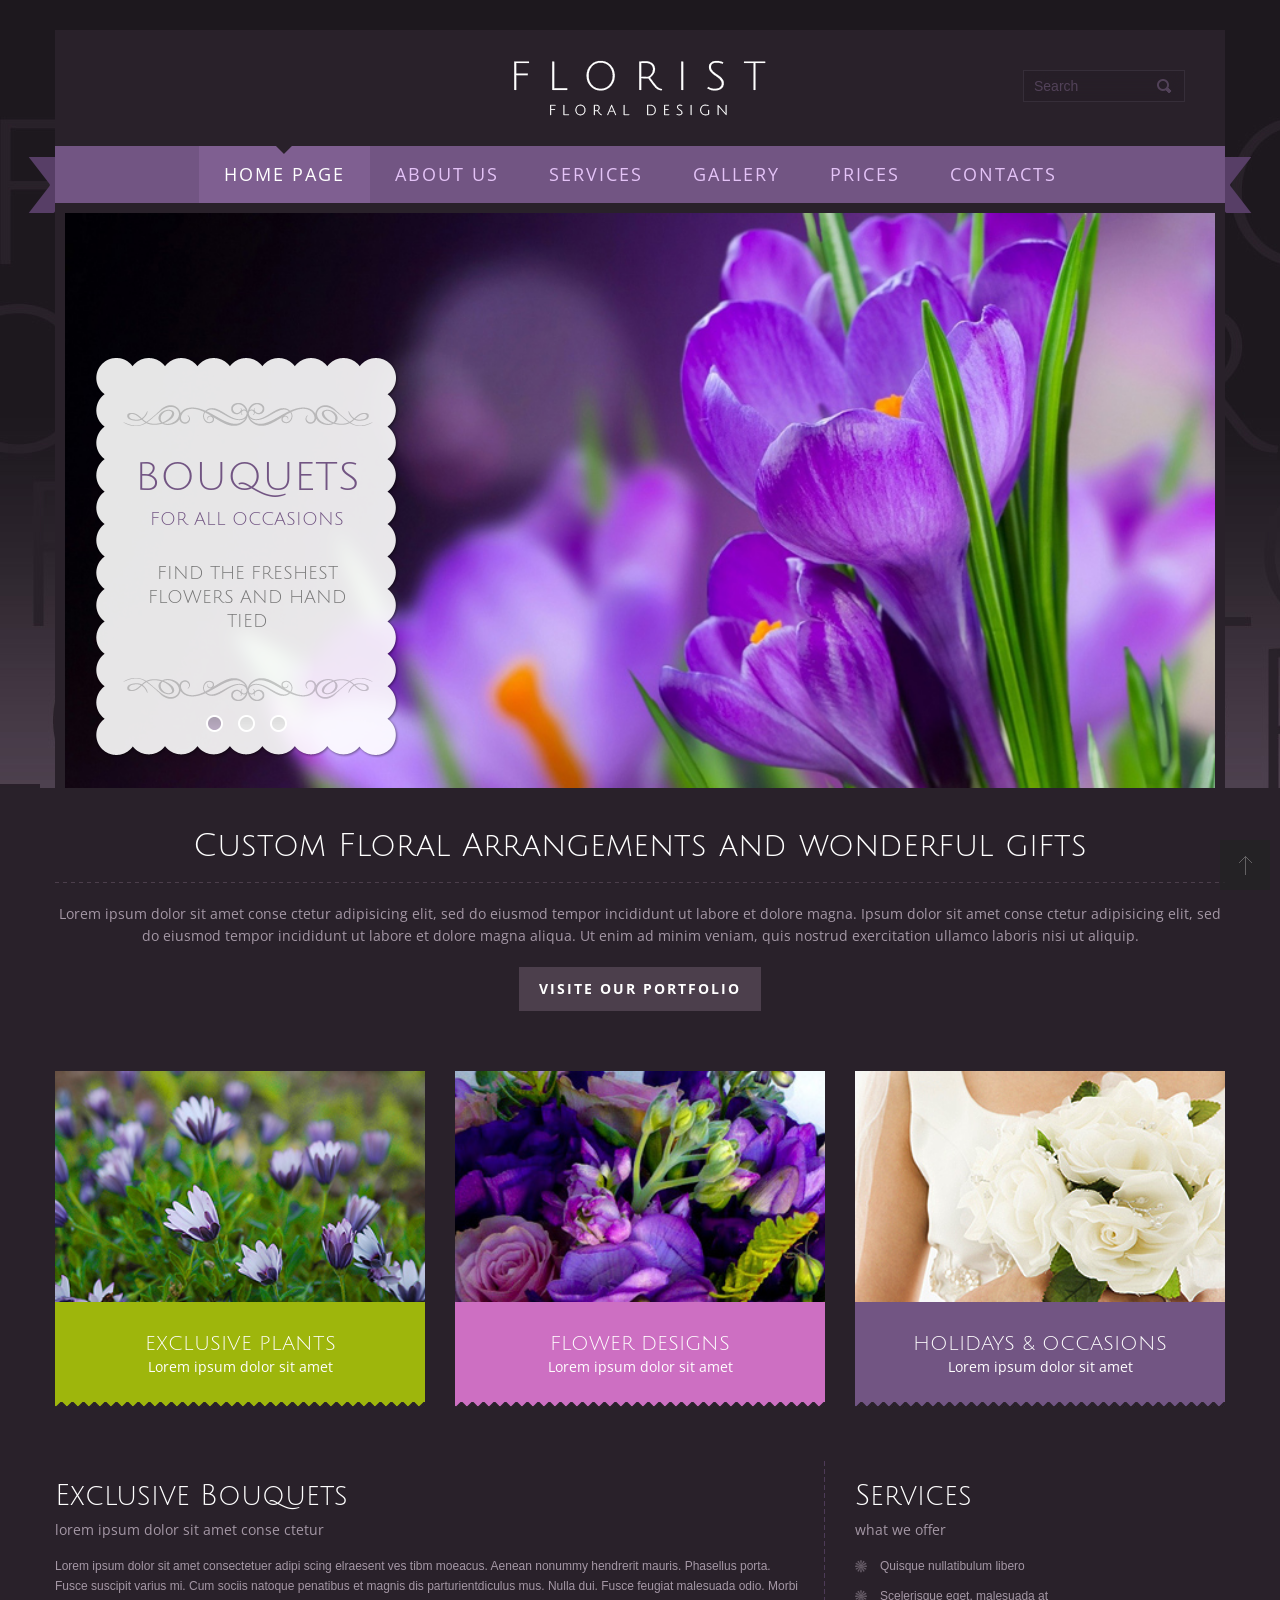
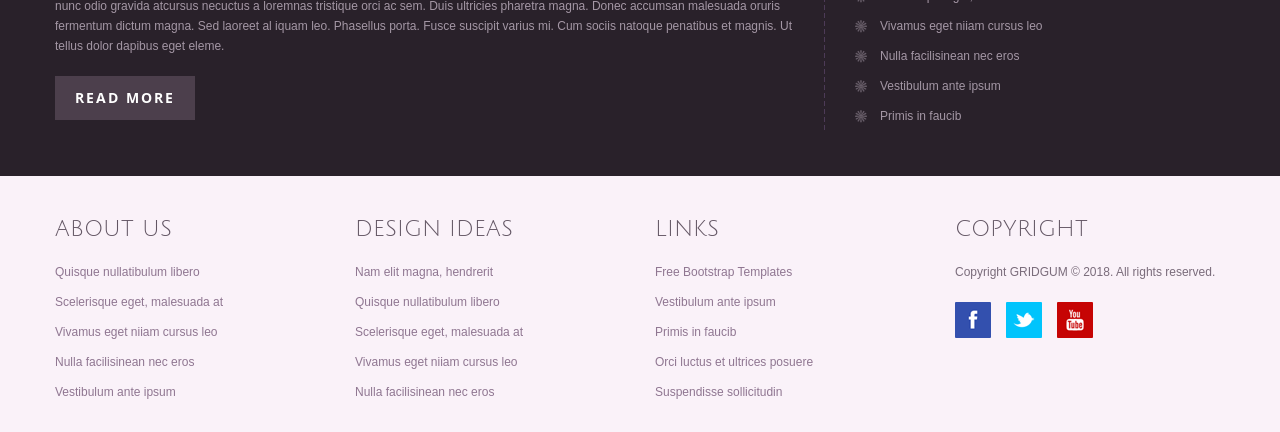
<file: StoreFront.UI.MVC/_Archive/index.html>
<!DOCTYPE html>
<html lang="en">
<head>
<title>Florist - Free bootstrap theme</title>
<meta charset="utf-8">
<meta name="viewport" content="width=device-width, initial-scale=1.0">
<meta name="description" content="Your description">
<meta name="keywords" content="Your keywords">
<meta name="author" content="Your name">
<link rel="icon" href="images/favicon.ico" type="image/x-icon">
<link rel="shortcut icon" href="images/favicon.ico" type="image/x-icon" />

<link rel="stylesheet" href="css/bootstrap.css" type="text/css" media="screen">
<link rel="stylesheet" href="css/bootstrap-responsive.css" type="text/css" media="screen">    
<link rel="stylesheet" href="css/camera.css" type="text/css" media="screen">
<link rel="stylesheet" href="css/style.css" type="text/css" media="screen">

<script type="text/javascript" src="js/jquery.js"></script>  
<script type="text/javascript" src="js/jquery.easing.1.3.js"></script>
<script type="text/javascript" src="js/superfish.js"></script>

<script type="text/javascript" src="js/jquery.ui.totop.js"></script>

<script type="text/javascript" src="js/camera.js"></script>
<script type="text/javascript" src="js/jquery.mobile.customized.min.js"></script>
<script>
$(document).ready(function() {
	// camera
	$('#camera_wrap').camera({
		//thumbnails: true
		autoAdvance			: true,		
		mobileAutoAdvance	: true,
		//fx					: 'simpleFade',
		height: '50%',
		hover: false,
		loader: 'none',
		navigation: false,
		navigationHover: false,
		mobileNavHover: false,
		playPause: false,
		pauseOnClick: false,
		pagination			: true,
		time: 7000,
		transPeriod: 1000,
		minHeight: '350px'
	});

}); //
$(window).load(function() {
	//

}); //
</script>		
<!--[if lt IE 8]>
		<div style='text-align:center'><a href="http://www.microsoft.com/windows/internet-explorer/default.aspx?ocid=ie6_countdown_bannercode"><img src="http://www.theie6countdown.com/images/upgrade.jpg"border="0"alt=""/></a></div>  
	<![endif]-->    

<!--[if lt IE 9]>
  <script src="http://html5shim.googlecode.com/svn/trunk/html5.js"></script>      
  <link rel="stylesheet" href="css/ie.css" type="text/css" media="screen">
<![endif]-->
</head>

<body class="main">
<div id="main">

<div class="top1">
<div class="container">
<div class="row">
<div class="span12">
<div class="top1_inner">

<header><div class="logo_wrapper"><a href="index.html" class="logo"><img src="images/logo.png" alt=""></a></div></header>

<div class="search-form-wrapper clearfix">
<form id="search-form" action="search.php" method="GET" accept-charset="utf-8" class="navbar-form" >
	<input type="text" name="s" value='Search' onBlur="if(this.value=='') this.value='Search'" onFocus="if(this.value =='Search' ) this.value=''">
	<a href="#" onClick="document.getElementById('search-form').submit()"></a>
</form>	
</div>

<div class="menu_wrapper">
<div class="arr_left"></div>	
<div class="arr_right"></div>
<div class="navbar navbar_">
	<div class="navbar-inner navbar-inner_">
		<a class="btn btn-navbar btn-navbar_" data-toggle="collapse" data-target=".nav-collapse_">
			<span class="icon-bar"></span>
			<span class="icon-bar"></span>
			<span class="icon-bar"></span>
		</a>
		<div class="nav-collapse nav-collapse_ collapse">
			<ul class="nav sf-menu clearfix">
<li class="active"><a href="index.html">home page</a></li>
<li class="sub-menu sub-menu-1"><a href="index-1.html">about us</a>
	<ul>
		<li><a href="index-1.html">who we are</a></li>		
		<li><a href="index-1.html">our mission</a></li>						
		<li><a href="index-1.html">history</a></li>						
		<li><a href="404.html">404 page not found</a></li>
	</ul>						
</li>
<li><a href="index-2.html">services</a></li>
<li><a href="index-3.html">gallery</a></li>
<li><a href="index-4.html">prices</a></li>
<li><a href="index-5.html">contacts</a></li>											
    </ul>
		</div>
	</div>
</div>	
</div>

<div id="slider_wrapper">
<div id="slider" class="clearfix">
<div id="camera_wrap">

	<div data-src="images/slide03.jpg">
		<div class="camera_caption fadeIn">
			<div class="txt1">Bouquets</div>			
			<div class="txt2">for all occasions</div>
			<div class="txt3">Find the freshest flowers and hand tied</div>
		</div>     
	</div>
	<div data-src="images/slide04.jpg">
		<div class="camera_caption fadeIn">
			<div class="txt1">Bouquets</div>			
			<div class="txt2">for all occasions</div>
			<div class="txt3">Find the freshest flowers and hand tied</div>
		</div>     
	</div>
	<div data-src="images/slide05.jpg">
		<div class="camera_caption fadeIn">
			<div class="txt1">Bouquets</div>			
			<div class="txt2">for all occasions</div>
			<div class="txt3">Find the freshest flowers and hand tied</div>
		</div>     
	</div>
</div>	
</div>	
</div>





</div>	
</div>	
</div>	
</div>	
</div>

<div id="content">
<div class="container">
<div class="row">
<div class="span12">
<div id="content_inner">

<div class="slogan1">
	<div class="txt1">Custom Floral Arrangements and wonderful gifts</div>
	<div class="txt2">Lorem ipsum dolor sit amet conse ctetur adipisicing elit, sed do eiusmod tempor incididunt ut labore et dolore magna. Ipsum dolor sit amet conse ctetur adipisicing elit, sed do eiusmod tempor incididunt ut labore et dolore magna aliqua. Ut enim ad minim veniam, quis nostrud exercitation ullamco laboris nisi ut aliquip.</div>
	<a href="#" class="button1">Visite our portfolio</a>
</div>

<div class="banners">
<div class="row">
<div class="span4 banner banner1">
<div class="banner_inner">
<a href="#">
	<img src="images/banner1.jpg" alt="" class="img">
	<div class="caption">
		<div class="txt1">Exclusive plants</div>
		<div class="txt2">Lorem ipsum dolor sit amet</div>
	</div>
</a>	
</div>	
</div>
<div class="span4 banner banner2">
<div class="banner_inner">
<a href="#">
	<img src="images/banner2.jpg" alt="" class="img">
	<div class="caption">
		<div class="txt1">Flower Designs</div>
		<div class="txt2">Lorem ipsum dolor sit amet</div>
	</div>
</a>	
</div>	
</div>
<div class="span4 banner banner3">
<div class="banner_inner">
<a href="#">
	<img src="images/banner3.jpg" alt="" class="img">
	<div class="caption">
		<div class="txt1">Holidays & Occasions</div>
		<div class="txt2">Lorem ipsum dolor sit amet</div>
	</div>
</a>	
</div>	
</div>	
</div>	
</div>

<div class="row">
<div class="span8">
<div class="pad_right20 vl1">
	
<h2>Exclusive Bouquets<br><span>lorem ipsum dolor sit amet conse ctetur</span></h2>

<p>
	Lorem ipsum dolor sit amet consectetuer adipi scing elraesent ves tibm moeacus.
Aenean nonummy hendrerit mauris. Phasellus porta. Fusce suscipit varius mi. Cum sociis natoque penatibus et magnis dis parturientdiculus mus. Nulla dui. Fusce feugiat malesuada odio. Morbi nunc odio gravida atcursus necuctus a loremnas tristique orci ac sem. Duis ultricies pharetra magna. Donec accumsan malesuada oruris fermentum dictum magna. Sed laoreet al iquam leo.  Phasellus porta. Fusce suscipit varius mi. Cum sociis natoque penatibus et magnis. Ut tellus dolor dapibus eget eleme.
</p>

<a href="#" class="button1">read more</a>




</div>
</div>
<div class="span4">
	
<h2>Services<br><span>what we offer</span></h2>	

<ul class="ul1">
  <li><a href="#">Quisque nullatibulum libero</a></li>
  <li><a href="#">Scelerisque eget, malesuada at</a></li>
  <li><a href="#">Vivamus eget niiam cursus leo</a></li>
  <li><a href="#">Nulla facilisinean nec eros</a></li>
  <li><a href="#">Vestibulum ante ipsum</a></li>
  <li><a href="#">Primis in faucib</a></li>
</ul>








</div>	
</div>






	
</div>	
</div>	
</div>	
</div>	
</div>

<div class="bot1">
<div class="container">
<div class="row">
<div class="span12">
<div class="bot1_inner">
<div class="row">
<div class="span3">
	<div class="bot1_title">About Us</div>
	<ul class="ul0">
	  <li><a href="#">Quisque nullatibulum libero</a></li>
	  <li><a href="#">Scelerisque eget, malesuada at</a></li>
	  <li><a href="#">Vivamus eget niiam cursus leo</a></li>
	  <li><a href="#">Nulla facilisinean nec eros</a></li>
	  <li><a href="#">Vestibulum ante ipsum</a></li>
	</ul>
</div>
<div class="span3">
	<div class="bot1_title">Design Ideas</div>
	<ul class="ul0">
	  <li><a href="#">Nam elit magna, hendrerit</a></li>
	  <li><a href="#">Quisque nullatibulum libero</a></li>
	  <li><a href="#">Scelerisque eget, malesuada at</a></li>
	  <li><a href="#">Vivamus eget niiam cursus leo</a></li>
	  <li><a href="#">Nulla facilisinean nec eros</a></li>
	</ul>
</div>
<div class="span3">
	<div class="bot1_title">Links</div>
	<ul class="ul0">
	  <li><a href="#">Free Bootstrap Templates</a></li>
	  <li><a href="#">Vestibulum ante ipsum</a></li>
	  <li><a href="#">Primis in faucib</a></li>
	  <li><a href="#">Orci luctus et ultrices posuere</a></li>
	  <li><a href="#">Suspendisse sollicitudin</a></li>
	</ul>
</div>
<div class="span3">
	<div class="bot1_title">Copyright</div>
	<footer><div class="copyright">Copyright GRIDGUM © 2018. All rights reserved.</div></footer>
	<div class="social_wrapper">
		<ul class="social clearfix">
		    <li><a href="#"><img src="images/social_ic1.png"></a></li>
		    <li><a href="#"><img src="images/social_ic2.png"></a></li>
		    <li><a href="#"><img src="images/social_ic3.png"></a></li>		    
		</ul>
	</div>
</div>	
</div>
</div>	
</div>	
</div>	
</div>	
</div>
	
</div>
<script type="text/javascript" src="js/bootstrap.js"></script>
</body>
</html>
</file>
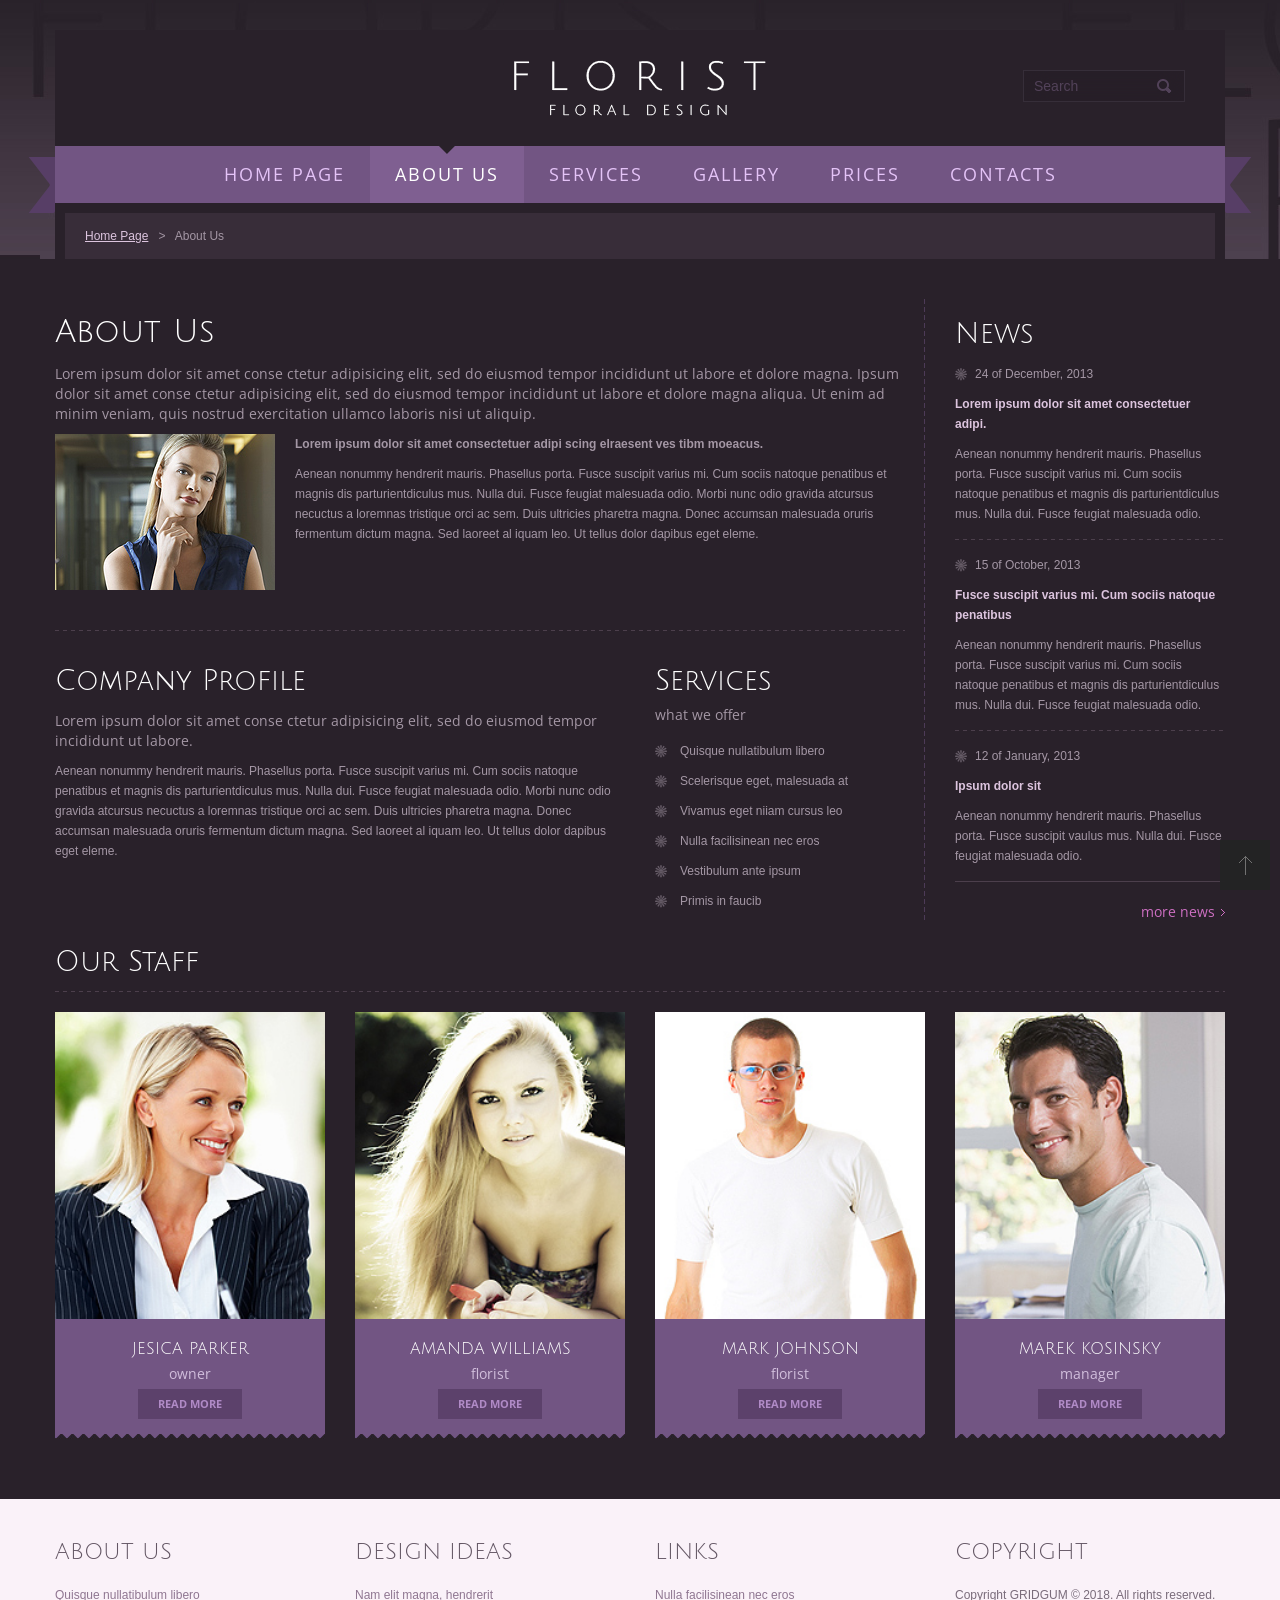
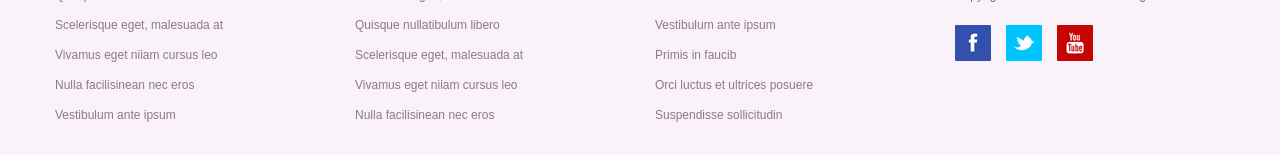
<file: StoreFront.UI.MVC/_Archive/index-1.html>
﻿<!DOCTYPE html>
<html lang="en">
<head>
<title>about</title>
<meta charset="utf-8">
<meta name="viewport" content="width=device-width, initial-scale=1.0">
<meta name="description" content="Your description">
<meta name="keywords" content="Your keywords">
<meta name="author" content="Your name">
<link rel="icon" href="images/favicon.ico" type="image/x-icon">
<link rel="shortcut icon" href="images/favicon.ico" type="image/x-icon" />

<link rel="stylesheet" href="css/bootstrap.css" type="text/css" media="screen">
<link rel="stylesheet" href="css/bootstrap-responsive.css" type="text/css" media="screen">    
<link rel="stylesheet" href="css/style.css" type="text/css" media="screen">

<script type="text/javascript" src="js/jquery.js"></script>  
<script type="text/javascript" src="js/jquery.easing.1.3.js"></script>
<script type="text/javascript" src="js/superfish.js"></script>

<script type="text/javascript" src="js/jquery.ui.totop.js"></script>
<script>
$(document).ready(function() {
	// 

}); //
$(window).load(function() {
	//

}); //
</script>		
<!--[if lt IE 8]>
		<div style='text-align:center'><a href="https://www.microsoft.com/windows/internet-explorer/default.aspx?ocid=ie6_countdown_bannercode"><img src="http://www.theie6countdown.com/images/upgrade.jpg"border="0"alt=""/></a></div>
	<![endif]-->    

<!--[if lt IE 9]>
  <script src="https://html5shim.googlecode.com/svn/trunk/html5.js"></script>
  <link rel="stylesheet" href="css/ie.css" type="text/css" media="screen">
<![endif]-->
</head>

<body class="subpage">
<div id="main">

<div class="top1">
<div class="container">
<div class="row">
<div class="span12">
<div class="top1_inner">

<header><div class="logo_wrapper"><a href="index.html" class="logo"><img src="images/logo.png" alt=""></a></div></header>

<div class="search-form-wrapper clearfix">
<form id="search-form" action="search.php" method="GET" accept-charset="utf-8" class="navbar-form" >
	<input type="text" name="s" value='Search' onBlur="if(this.value=='') this.value='Search'" onFocus="if(this.value =='Search' ) this.value=''">
	<a href="#" onClick="document.getElementById('search-form').submit()"></a>
</form>	
</div>

<div class="menu_wrapper">
<div class="arr_left"></div>	
<div class="arr_right"></div>
<div class="navbar navbar_">
	<div class="navbar-inner navbar-inner_">
		<a class="btn btn-navbar btn-navbar_" data-toggle="collapse" data-target=".nav-collapse_">
			<span class="icon-bar"></span>
			<span class="icon-bar"></span>
			<span class="icon-bar"></span>
		</a>
		<div class="nav-collapse nav-collapse_ collapse">
			<ul class="nav sf-menu clearfix">
<li><a href="index.html">home page</a></li>
<li class="active sub-menu sub-menu-1"><a href="index-1.html">about us</a>
	<ul>
		<li><a href="index-1.html">who we are</a></li>		
		<li><a href="index-1.html">our mission</a></li>						
		<li><a href="index-1.html">history</a></li>						
		<li><a href="404.html">404 page not found</a></li>
	</ul>						
</li>
<li><a href="index-2.html">services</a></li>
<li><a href="index-3.html">gallery</a></li>
<li><a href="index-4.html">prices</a></li>
<li><a href="index-5.html">contacts</a></li>											
    </ul>
		</div>
	</div>
</div>	
</div>

<div class="breadcrumbs1">
<div class="breadcrumbs1_inner"><a href="index.html">Home Page</a>&nbsp;&nbsp;&nbsp;>&nbsp;&nbsp;&nbsp;About Us</div>	
</div>

</div>	
</div>	
</div>	
</div>	
</div>

<div id="content">
<div class="container">
<div class="row">
<div class="span12">
<div id="content_inner">

<div class="row">
<div class="span9">
<div class="vl1">
	
<div class="pad_right20">
	
<h1>About Us</h1>

<h3>Lorem ipsum dolor sit amet conse ctetur adipisicing elit, sed do eiusmod tempor incididunt ut labore et dolore magna. Ipsum dolor sit amet conse ctetur adipisicing elit, sed do eiusmod tempor incididunt ut labore et dolore magna aliqua. Ut enim ad minim veniam, quis nostrud exercitation ullamco laboris nisi ut aliquip.</h3>

<div class="thumb1">
	<div class="thumbnail clearfix">
		<figure><img src="images/about01.jpg" alt=""></figure>
		<div class="caption">
			<p>
				<strong>
					Lorem ipsum dolor sit amet consectetuer adipi scing elraesent ves tibm moeacus.
				</strong>
			</p>
			<p>
				Aenean nonummy hendrerit mauris. Phasellus porta. Fusce suscipit varius mi. Cum sociis natoque penatibus et magnis dis parturientdiculus mus. Nulla dui. Fusce feugiat malesuada odio. Morbi nunc odio gravida atcursus necuctus a loremnas tristique orci ac sem. Duis ultricies pharetra magna. Donec accumsan malesuada oruris fermentum dictum magna. Sed laoreet al iquam leo. Ut tellus dolor dapibus eget eleme.
			</p>
		</div>
	</div>
</div>

<div class="line1"></div>

</div>

<div class="row">
<div class="span6">
	
<h2>Company Profile</h2>

<h3>Lorem ipsum dolor sit amet conse ctetur adipisicing elit, sed do eiusmod tempor incididunt ut labore.</h3>

<p>
	Aenean nonummy hendrerit mauris. Phasellus porta. Fusce suscipit varius mi. Cum sociis natoque penatibus et magnis dis parturientdiculus mus. Nulla dui. Fusce feugiat malesuada odio. Morbi nunc odio gravida atcursus necuctus a loremnas tristique orci ac sem. Duis ultricies pharetra magna. Donec accumsan malesuada oruris fermentum dictum magna. Sed laoreet al iquam leo. Ut tellus dolor dapibus eget eleme.
</p>


</div>	
<div class="span3">
<div class="pad_right20">
	
<h2>Services<br><span>what we offer</span></h2>	

<ul class="ul1">
  <li><a href="#">Quisque nullatibulum libero</a></li>
  <li><a href="#">Scelerisque eget, malesuada at</a></li>
  <li><a href="#">Vivamus eget niiam cursus leo</a></li>
  <li><a href="#">Nulla facilisinean nec eros</a></li>
  <li><a href="#">Vestibulum ante ipsum</a></li>
  <li><a href="#">Primis in faucib</a></li>
</ul>

</div>	
</div>
</div>




</div>
</div>
<div class="span3">
	
<h2>News</h2>

<div class="date1">24 of December, 2013</div>

<p>
	<a href="#" class="link1"><strong>Lorem ipsum dolor sit amet consectetuer adipi.</strong></a>
</p>
<p>
	Aenean nonummy hendrerit mauris. Phasellus porta. Fusce suscipit varius mi. Cum sociis natoque penatibus et magnis dis parturientdiculus mus. Nulla dui. Fusce feugiat malesuada odio. 
</p>

<div class="line1"></div>

<div class="date1">15 of October, 2013</div>

<p>
	<a href="#" class="link1"><strong>Fusce suscipit varius mi. Cum sociis natoque penatibus</strong></a>
</p>
<p>
	Aenean nonummy hendrerit mauris. Phasellus porta. Fusce suscipit varius mi. Cum sociis natoque penatibus et magnis dis parturientdiculus mus. Nulla dui. Fusce feugiat malesuada odio. 
</p>

<div class="line1"></div>

<div class="date1">12 of January, 2013</div>

<p>
	<a href="#" class="link1"><strong>Ipsum dolor sit</strong></a>
</p>
<p>
	Aenean nonummy hendrerit mauris. Phasellus porta. Fusce suscipit vaulus mus. Nulla dui. Fusce feugiat malesuada odio. 
</p>

<div class="line2"></div>

<div class="text-right"><a href="#" class="button2">more news</a></div>









</div>	
</div>

<div class="row">
<div class="span12">
	
<h2 class="cust1">Our Staff</h2>

<div class="row">
<div class="span3">
<div class="thumb2">
	<div class="thumbnail clearfix">
		<figure><img src="images/staff01.jpg" alt=""></figure>
		<div class="caption">
			<div class="txt1">Jesica Parker</div>
			<div class="txt2">owner</div>
			<a href="#" class="button3">read more</a>
		</div>
	</div>
</div>	
</div>
<div class="span3">
<div class="thumb2">
	<div class="thumbnail clearfix">
		<figure><img src="images/staff02.jpg" alt=""></figure>
		<div class="caption">
			<div class="txt1">Amanda williams</div>
			<div class="txt2">florist</div>
			<a href="#" class="button3">read more</a>
		</div>
	</div>
</div>	
</div>
<div class="span3">
<div class="thumb2">
	<div class="thumbnail clearfix">
		<figure><img src="images/staff03.jpg" alt=""></figure>
		<div class="caption">
			<div class="txt1">Mark Johnson</div>
			<div class="txt2">florist</div>
			<a href="#" class="button3">read more</a>
		</div>
	</div>
</div>	
</div>
<div class="span3">
<div class="thumb2">
	<div class="thumbnail clearfix">
		<figure><img src="images/staff04.jpg" alt=""></figure>
		<div class="caption">
			<div class="txt1">Marek Kosinsky</div>
			<div class="txt2">manager</div>
			<a href="#" class="button3">read more</a>
		</div>
	</div>
</div>	
</div>	
</div>




</div>	
</div>




	
</div>	
</div>	
</div>	
</div>	
</div>










<div class="bot1">
<div class="container">
<div class="row">
<div class="span12">
<div class="bot1_inner">
<div class="row">
<div class="span3">
	<div class="bot1_title">About Us</div>
	<ul class="ul0">
	  <li><a href="#">Quisque nullatibulum libero</a></li>
	  <li><a href="#">Scelerisque eget, malesuada at</a></li>
	  <li><a href="#">Vivamus eget niiam cursus leo</a></li>
	  <li><a href="#">Nulla facilisinean nec eros</a></li>
	  <li><a href="#">Vestibulum ante ipsum</a></li>
	</ul>
</div>
<div class="span3">
	<div class="bot1_title">Design Ideas</div>
	<ul class="ul0">
	  <li><a href="#">Nam elit magna, hendrerit</a></li>
	  <li><a href="#">Quisque nullatibulum libero</a></li>
	  <li><a href="#">Scelerisque eget, malesuada at</a></li>
	  <li><a href="#">Vivamus eget niiam cursus leo</a></li>
	  <li><a href="#">Nulla facilisinean nec eros</a></li>
	</ul>
</div>
<div class="span3">
	<div class="bot1_title">Links</div>
	<ul class="ul0">
	  <li><a href="#">Nulla facilisinean nec eros</a></li>
	  <li><a href="#">Vestibulum ante ipsum</a></li>
	  <li><a href="#">Primis in faucib</a></li>
	  <li><a href="#">Orci luctus et ultrices posuere</a></li>
	  <li><a href="#">Suspendisse sollicitudin</a></li>
	</ul>
</div>
<div class="span3">
	<div class="bot1_title">Copyright</div>
	<footer><div class="copyright">Copyright GRIDGUM © 2018. All rights reserved.</div></footer>
	<div class="social_wrapper">
		<ul class="social clearfix">
		    <li><a href="#"><img src="images/social_ic1.png"></a></li>
		    <li><a href="#"><img src="images/social_ic2.png"></a></li>
		    <li><a href="#"><img src="images/social_ic3.png"></a></li>		    
		</ul>
	</div>
</div>	
</div>
</div>	
</div>	
</div>	
</div>	
</div>
	
</div>
<script type="text/javascript" src="js/bootstrap.js"></script>
</body>
</html>
</file>
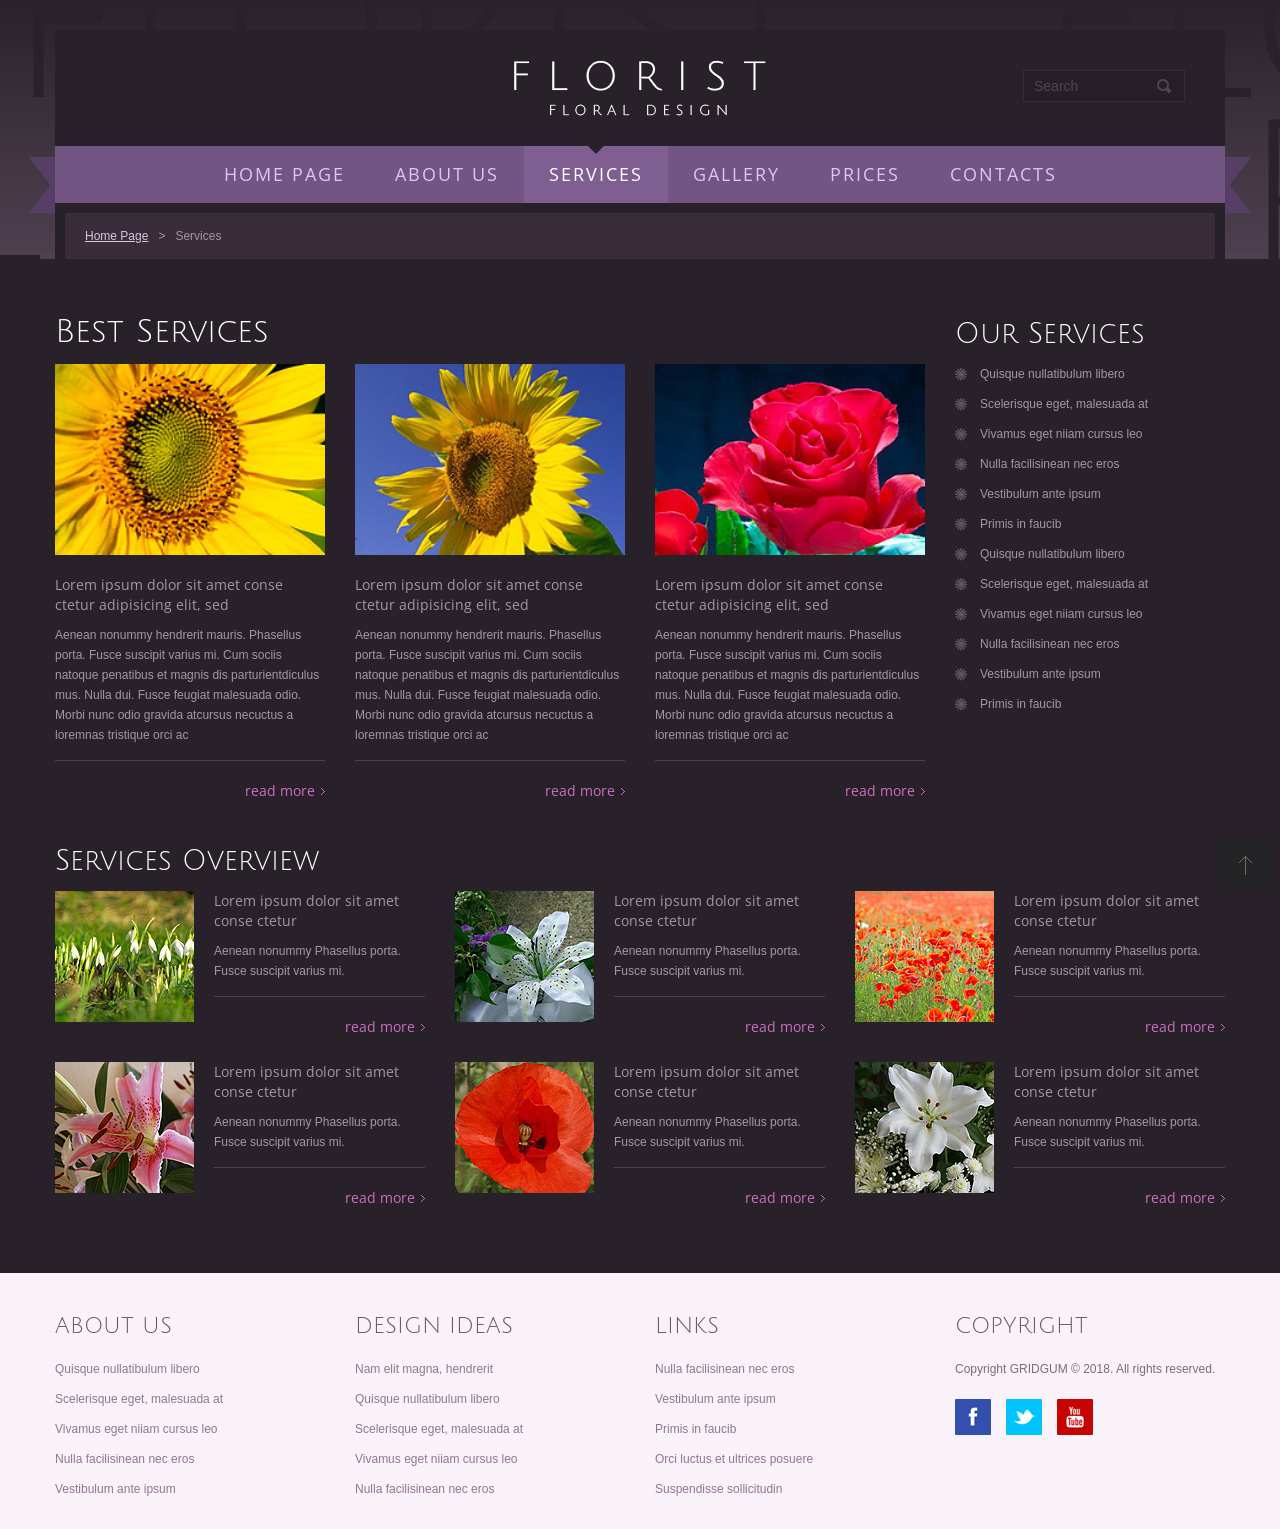
<file: StoreFront.UI.MVC/_Archive/index-2.html>
<!DOCTYPE html>
<html lang="en">
<head>
<title>services</title>
<meta charset="utf-8">
<meta name="viewport" content="width=device-width, initial-scale=1.0">
<meta name="description" content="Your description">
<meta name="keywords" content="Your keywords">
<meta name="author" content="Your name">
<link rel="icon" href="images/favicon.ico" type="image/x-icon">
<link rel="shortcut icon" href="images/favicon.ico" type="image/x-icon" />

<link rel="stylesheet" href="css/bootstrap.css" type="text/css" media="screen">
<link rel="stylesheet" href="css/bootstrap-responsive.css" type="text/css" media="screen">    
<link rel="stylesheet" href="css/style.css" type="text/css" media="screen">

<script type="text/javascript" src="js/jquery.js"></script>  
<script type="text/javascript" src="js/jquery.easing.1.3.js"></script>
<script type="text/javascript" src="js/superfish.js"></script>

<script type="text/javascript" src="js/jquery.ui.totop.js"></script>
<script>
$(document).ready(function() {
	// 

}); //
$(window).load(function() {
	//

}); //
</script>		
<!--[if lt IE 8]>
		<div style='text-align:center'><a href="https://www.microsoft.com/windows/internet-explorer/default.aspx?ocid=ie6_countdown_bannercode"><img src="http://www.theie6countdown.com/images/upgrade.jpg"border="0"alt=""/></a></div>
	<![endif]-->    

<!--[if lt IE 9]>
  <script src="https://html5shim.googlecode.com/svn/trunk/html5.js"></script>
  <link rel="stylesheet" href="css/ie.css" type="text/css" media="screen">
<![endif]-->
</head>

<body class="subpage">
<div id="main">

<div class="top1">
<div class="container">
<div class="row">
<div class="span12">
<div class="top1_inner">

<header><div class="logo_wrapper"><a href="index.html" class="logo"><img src="images/logo.png" alt=""></a></div></header>

<div class="search-form-wrapper clearfix">
<form id="search-form" action="search.php" method="GET" accept-charset="utf-8" class="navbar-form" >
	<input type="text" name="s" value='Search' onBlur="if(this.value=='') this.value='Search'" onFocus="if(this.value =='Search' ) this.value=''">
	<a href="#" onClick="document.getElementById('search-form').submit()"></a>
</form>	
</div>

<div class="menu_wrapper">
<div class="arr_left"></div>	
<div class="arr_right"></div>
<div class="navbar navbar_">
	<div class="navbar-inner navbar-inner_">
		<a class="btn btn-navbar btn-navbar_" data-toggle="collapse" data-target=".nav-collapse_">
			<span class="icon-bar"></span>
			<span class="icon-bar"></span>
			<span class="icon-bar"></span>
		</a>
		<div class="nav-collapse nav-collapse_ collapse">
			<ul class="nav sf-menu clearfix">
<li><a href="index.html">home page</a></li>
<li class="sub-menu sub-menu-1"><a href="index-1.html">about us</a>
	<ul>
		<li><a href="index-1.html">who we are</a></li>		
		<li><a href="index-1.html">our mission</a></li>						
		<li><a href="index-1.html">history</a></li>						
		<li><a href="404.html">404 page not found</a></li>
	</ul>						
</li>
<li class="active"><a href="index-2.html">services</a></li>
<li><a href="index-3.html">gallery</a></li>
<li><a href="index-4.html">prices</a></li>
<li><a href="index-5.html">contacts</a></li>											
    </ul>
		</div>
	</div>
</div>	
</div>

<div class="breadcrumbs1">
<div class="breadcrumbs1_inner"><a href="index.html">Home Page</a>&nbsp;&nbsp;&nbsp;>&nbsp;&nbsp;&nbsp;Services</div>	
</div>

</div>	
</div>	
</div>	
</div>	
</div>

<div id="content">
<div class="container">
<div class="row">
<div class="span12">
<div id="content_inner">

<div class="row">
<div class="span9">

<h1>Best Services</h1>

<div class="row">
<div class="span3">
<div class="thumb3">
	<div class="thumbnail clearfix">
		<figure><img src="images/services01.jpg" alt=""></figure>
		<div class="caption">
			<h3>Lorem ipsum dolor sit amet conse ctetur adipisicing elit, sed</h3>
			<p>
				Aenean nonummy hendrerit mauris. Phasellus porta. Fusce suscipit varius mi. Cum sociis natoque penatibus et magnis dis parturientdiculus mus. Nulla dui. Fusce feugiat malesuada odio. Morbi nunc odio gravida atcursus necuctus a loremnas tristique orci ac 
			</p>
			<div class="line2"></div>
			<div class="text-right"><a href="#" class="button2">read more</a></div>
		</div>
	</div>
</div>	
</div>
<div class="span3">
<div class="thumb3">
	<div class="thumbnail clearfix">
		<figure><img src="images/services02.jpg" alt=""></figure>
		<div class="caption">
			<h3>Lorem ipsum dolor sit amet conse ctetur adipisicing elit, sed</h3>
			<p>
				Aenean nonummy hendrerit mauris. Phasellus porta. Fusce suscipit varius mi. Cum sociis natoque penatibus et magnis dis parturientdiculus mus. Nulla dui. Fusce feugiat malesuada odio. Morbi nunc odio gravida atcursus necuctus a loremnas tristique orci ac 
			</p>
			<div class="line2"></div>
			<div class="text-right"><a href="#" class="button2">read more</a></div>
		</div>
	</div>
</div>	
</div>
<div class="span3">
<div class="thumb3">
	<div class="thumbnail clearfix">
		<figure><img src="images/services03.jpg" alt=""></figure>
		<div class="caption">
			<h3>Lorem ipsum dolor sit amet conse ctetur adipisicing elit, sed</h3>
			<p>
				Aenean nonummy hendrerit mauris. Phasellus porta. Fusce suscipit varius mi. Cum sociis natoque penatibus et magnis dis parturientdiculus mus. Nulla dui. Fusce feugiat malesuada odio. Morbi nunc odio gravida atcursus necuctus a loremnas tristique orci ac 
			</p>
			<div class="line2"></div>
			<div class="text-right"><a href="#" class="button2">read more</a></div>
		</div>
	</div>
</div>	
</div>	
</div>


</div>	
<div class="span3">

<h2>Our Services</h2>

<ul class="ul1">
  <li><a href="#">Quisque nullatibulum libero</a></li>
  <li><a href="#">Scelerisque eget, malesuada at</a></li>
  <li><a href="#">Vivamus eget niiam cursus leo</a></li>
  <li><a href="#">Nulla facilisinean nec eros</a></li>
  <li><a href="#">Vestibulum ante ipsum</a></li>
  <li><a href="#">Primis in faucib</a></li>
  <li><a href="#">Quisque nullatibulum libero</a></li>
  <li><a href="#">Scelerisque eget, malesuada at</a></li>
  <li><a href="#">Vivamus eget niiam cursus leo</a></li>
  <li><a href="#">Nulla facilisinean nec eros</a></li>
  <li><a href="#">Vestibulum ante ipsum</a></li>
  <li><a href="#">Primis in faucib</a></li>
</ul>



</div>
</div>

<div class="row">
<div class="span12">
	
<h2>Services Overview </h2>

<div class="row">
<div class="span4">
<div class="thumb4">
	<div class="thumbnail clearfix">
		<figure><img src="images/services04.jpg" alt=""></figure>
		<div class="caption">
			<h3>Lorem ipsum dolor sit amet conse ctetur</h3>
			<p>
				Aenean nonummy Phasellus porta. Fusce suscipit varius mi. 
			</p>
			<div class="line2"></div>
			<div class="text-right"><a href="#" class="button2">read more</a></div>
		</div>
	</div>
</div>	
</div>
<div class="span4">
<div class="thumb4">
	<div class="thumbnail clearfix">
		<figure><img src="images/services05.jpg" alt=""></figure>
		<div class="caption">
			<h3>Lorem ipsum dolor sit amet conse ctetur</h3>
			<p>
				Aenean nonummy Phasellus porta. Fusce suscipit varius mi. 
			</p>
			<div class="line2"></div>
			<div class="text-right"><a href="#" class="button2">read more</a></div>
		</div>
	</div>
</div>	
</div>
<div class="span4">
<div class="thumb4">
	<div class="thumbnail clearfix">
		<figure><img src="images/services06.jpg" alt=""></figure>
		<div class="caption">
			<h3>Lorem ipsum dolor sit amet conse ctetur</h3>
			<p>
				Aenean nonummy Phasellus porta. Fusce suscipit varius mi. 
			</p>
			<div class="line2"></div>
			<div class="text-right"><a href="#" class="button2">read more</a></div>
		</div>
	</div>
</div>	
</div>	
</div>

<div class="row">
<div class="span4">
<div class="thumb4">
	<div class="thumbnail clearfix">
		<figure><img src="images/services07.jpg" alt=""></figure>
		<div class="caption">
			<h3>Lorem ipsum dolor sit amet conse ctetur</h3>
			<p>
				Aenean nonummy Phasellus porta. Fusce suscipit varius mi. 
			</p>
			<div class="line2"></div>
			<div class="text-right"><a href="#" class="button2">read more</a></div>
		</div>
	</div>
</div>	
</div>
<div class="span4">
<div class="thumb4">
	<div class="thumbnail clearfix">
		<figure><img src="images/services08.jpg" alt=""></figure>
		<div class="caption">
			<h3>Lorem ipsum dolor sit amet conse ctetur</h3>
			<p>
				Aenean nonummy Phasellus porta. Fusce suscipit varius mi. 
			</p>
			<div class="line2"></div>
			<div class="text-right"><a href="#" class="button2">read more</a></div>
		</div>
	</div>
</div>	
</div>
<div class="span4">
<div class="thumb4">
	<div class="thumbnail clearfix">
		<figure><img src="images/services09.jpg" alt=""></figure>
		<div class="caption">
			<h3>Lorem ipsum dolor sit amet conse ctetur</h3>
			<p>
				Aenean nonummy Phasellus porta. Fusce suscipit varius mi. 
			</p>
			<div class="line2"></div>
			<div class="text-right"><a href="#" class="button2">read more</a></div>
		</div>
	</div>
</div>	
</div>	
</div>




</div>	
</div>




	
</div>	
</div>	
</div>	
</div>	
</div>

<div class="bot1">
<div class="container">
<div class="row">
<div class="span12">
<div class="bot1_inner">
<div class="row">
<div class="span3">
	<div class="bot1_title">About Us</div>
	<ul class="ul0">
	  <li><a href="#">Quisque nullatibulum libero</a></li>
	  <li><a href="#">Scelerisque eget, malesuada at</a></li>
	  <li><a href="#">Vivamus eget niiam cursus leo</a></li>
	  <li><a href="#">Nulla facilisinean nec eros</a></li>
	  <li><a href="#">Vestibulum ante ipsum</a></li>
	</ul>
</div>
<div class="span3">
	<div class="bot1_title">Design Ideas</div>
	<ul class="ul0">
	  <li><a href="#">Nam elit magna, hendrerit</a></li>
	  <li><a href="#">Quisque nullatibulum libero</a></li>
	  <li><a href="#">Scelerisque eget, malesuada at</a></li>
	  <li><a href="#">Vivamus eget niiam cursus leo</a></li>
	  <li><a href="#">Nulla facilisinean nec eros</a></li>
	</ul>
</div>
<div class="span3">
	<div class="bot1_title">Links</div>
	<ul class="ul0">
	  <li><a href="#">Nulla facilisinean nec eros</a></li>
	  <li><a href="#">Vestibulum ante ipsum</a></li>
	  <li><a href="#">Primis in faucib</a></li>
	  <li><a href="#">Orci luctus et ultrices posuere</a></li>
	  <li><a href="#">Suspendisse sollicitudin</a></li>
	</ul>
</div>
<div class="span3">
	<div class="bot1_title">Copyright</div>
	<footer><div class="copyright">Copyright GRIDGUM © 2018. All rights reserved.</div></footer>
	<div class="social_wrapper">
		<ul class="social clearfix">
		    <li><a href="#"><img src="images/social_ic1.png"></a></li>
		    <li><a href="#"><img src="images/social_ic2.png"></a></li>
		    <li><a href="#"><img src="images/social_ic3.png"></a></li>		    
		</ul>
	</div>
</div>	
</div>
</div>	
</div>	
</div>	
</div>	
</div>
	
</div>
<script type="text/javascript" src="js/bootstrap.js"></script>
</body>
</html>
</file>
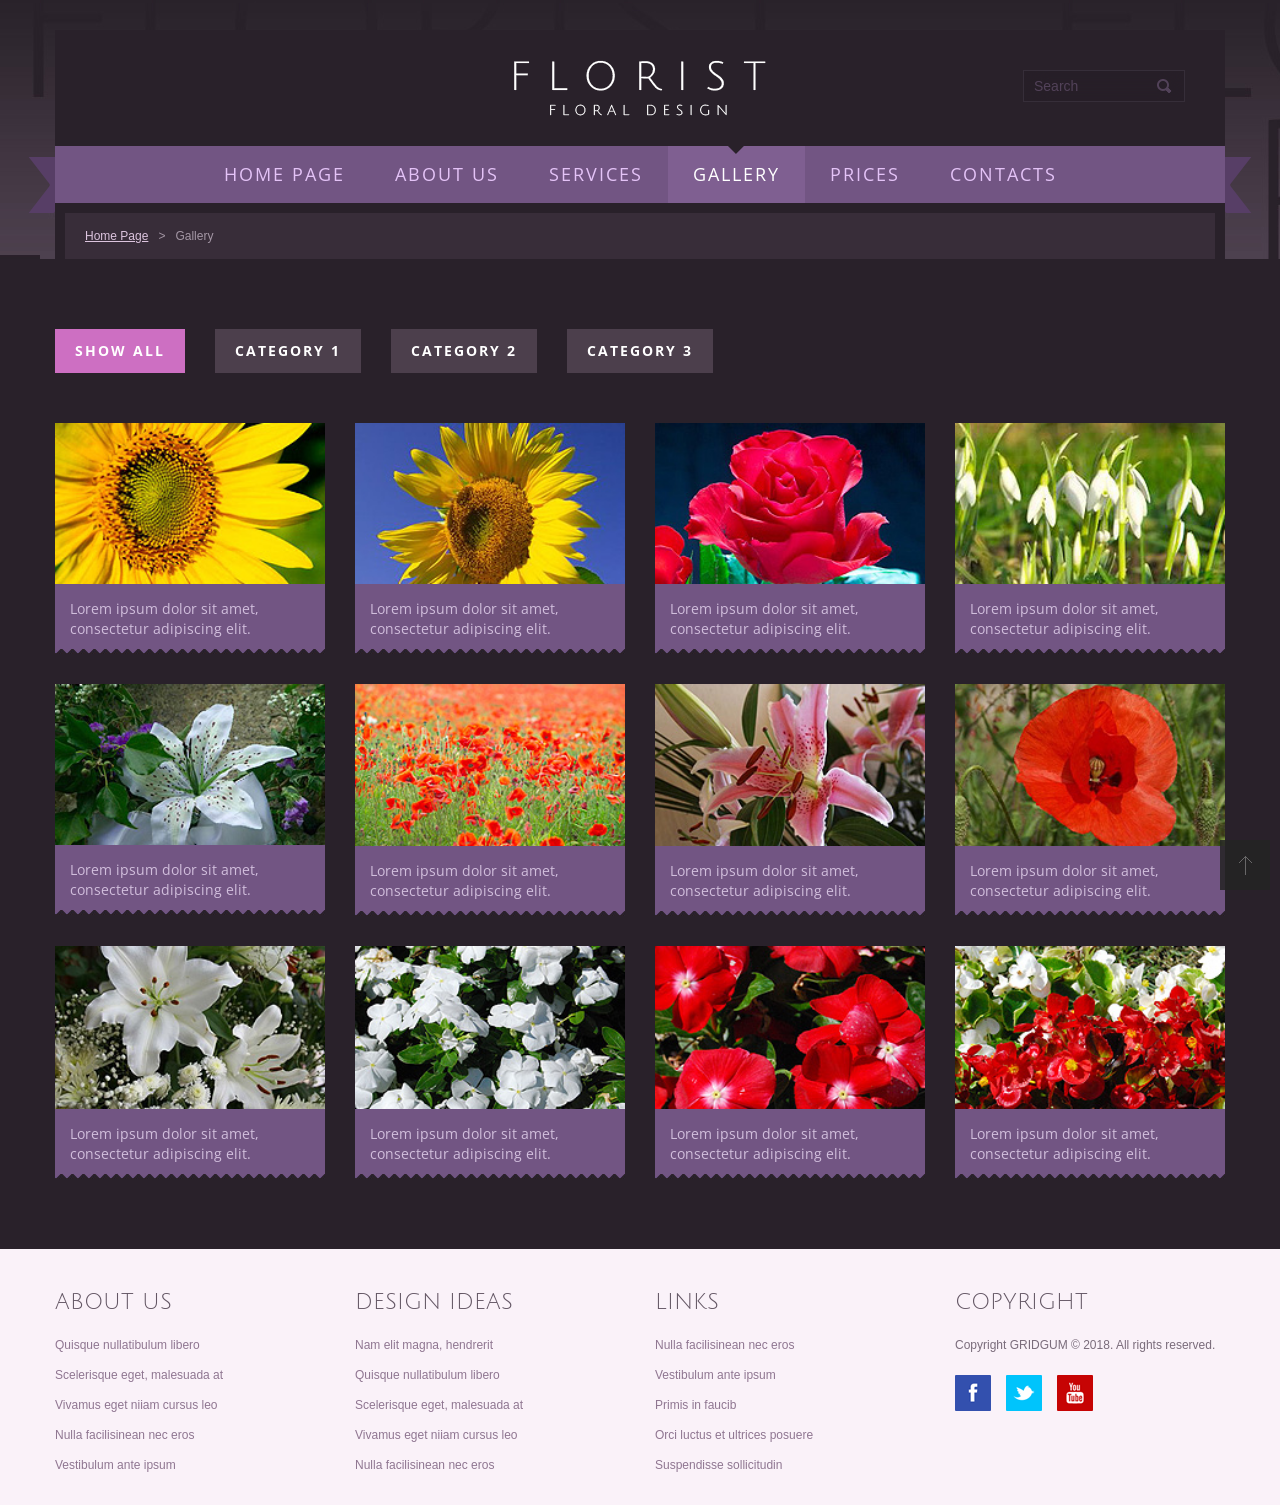
<file: StoreFront.UI.MVC/_Archive/index-3.html>
﻿<!DOCTYPE html>
<html lang="en">
<head>
    <title>gallery</title>
    <meta charset="utf-8">
    <meta name="viewport" content="width=device-width, initial-scale=1.0">
    <meta name="description" content="Your description">
    <meta name="keywords" content="Your keywords">
    <meta name="author" content="Your name">
    <link rel="icon" href="images/favicon.ico" type="image/x-icon">
    <link rel="shortcut icon" href="images/favicon.ico" type="image/x-icon" />

    <link rel="stylesheet" href="css/bootstrap.css" type="text/css" media="screen">
    <link rel="stylesheet" href="css/bootstrap-responsive.css" type="text/css" media="screen">
    <link rel="stylesheet" href="css/touchTouch.css" type="text/css" media="screen">
    <link rel="stylesheet" href="css/isotope.css" type="text/css" media="screen">
    <link rel="stylesheet" href="css/style.css" type="text/css" media="screen">
    <link rel="stylesheet" href="css/touchTouch.css" type="text/css" media="screen">
    <link rel="stylesheet" href="css/isotope.css" type="text/css" media="screen">

    <script type="text/javascript" src="js/jquery.js"></script>
    <script type="text/javascript" src="js/jquery.easing.1.3.js"></script>
    <script type="text/javascript" src="js/superfish.js"></script>

    <script type="text/javascript" src="js/jquery.ui.totop.js"></script>

    <script type="text/javascript" src="js/touchTouch.jquery.js"></script>
    <script type="text/javascript" src="js/jquery.isotope.min.js"></script>
    <script>
        $(document).ready(function () {
            //

        }); //
        $(window).load(function () {
            // isotop
            var $container = $('#isotope-items'),
                $optionSet = $('#isotope-options'),
                $optionSets = $('#isotope-filters'),
                $optionLinks = $optionSets.find('a');
            $container.isotope({
                filter: '*',
                layoutMode: 'fitRows'
            });
            $optionLinks.click(function () {
                var $this = $(this);
                // don't proceed if already selected
                if ($this.hasClass('selected')) {
                    return false;
                }
                $optionSet.find('.selected').removeClass('selected');
                $this.addClass('selected');

                var selector = $(this).attr('data-filter');
                $container.isotope({
                    filter: selector
                });
                return false;
            });
            $(window).on("resize", function (event) {
                $container.isotope('reLayout');
            });

            // touchTouch
            $('.thumb-isotope .thumbnail a').touchTouch();

        }); //
    </script>
    <!--[if lt IE 8]>
            <div style='text-align:center'><a href="https://www.microsoft.com/windows/internet-explorer/default.aspx?ocid=ie6_countdown_bannercode"><img src="http://www.theie6countdown.com/images/upgrade.jpg"border="0"alt=""/></a></div>
        <![endif]-->
    <!--[if lt IE 9]>
      <script src="https://html5shim.googlecode.com/svn/trunk/html5.js"></script>
      <link rel="stylesheet" href="css/ie.css" type="text/css" media="screen">
    <![endif]-->
</head>

<body class="subpage">
<div id="main">

<div class="top1">
<div class="container">
<div class="row">
<div class="span12">
<div class="top1_inner">

<header><div class="logo_wrapper"><a href="index.html" class="logo"><img src="images/logo.png" alt=""></a></div></header>

<div class="search-form-wrapper clearfix">
<form id="search-form" action="search.php" method="GET" accept-charset="utf-8" class="navbar-form" >
	<input type="text" name="s" value='Search' onBlur="if(this.value=='') this.value='Search'" onFocus="if(this.value =='Search' ) this.value=''">
	<a href="#" onClick="document.getElementById('search-form').submit()"></a>
</form>	
</div>

<div class="menu_wrapper">
<div class="arr_left"></div>	
<div class="arr_right"></div>
<div class="navbar navbar_">
	<div class="navbar-inner navbar-inner_">
		<a class="btn btn-navbar btn-navbar_" data-toggle="collapse" data-target=".nav-collapse_">
			<span class="icon-bar"></span>
			<span class="icon-bar"></span>
			<span class="icon-bar"></span>
		</a>
		<div class="nav-collapse nav-collapse_ collapse">
			<ul class="nav sf-menu clearfix">
<li><a href="index.html">home page</a></li>
<li class="sub-menu sub-menu-1"><a href="index-1.html">about us</a>
	<ul>
		<li><a href="index-1.html">who we are</a></li>		
		<li><a href="index-1.html">our mission</a></li>						
		<li><a href="index-1.html">history</a></li>						
		<li><a href="404.html">404 page not found</a></li>
	</ul>						
</li>
<li><a href="index-2.html">services</a></li>
<li class="active"><a href="index-3.html">gallery</a></li>
<li><a href="index-4.html">prices</a></li>
<li><a href="index-5.html">contacts</a></li>											
    </ul>
		</div>
	</div>
</div>	
</div>

<div class="breadcrumbs1">
<div class="breadcrumbs1_inner"><a href="index.html">Home Page</a>&nbsp;&nbsp;&nbsp;>&nbsp;&nbsp;&nbsp;Gallery</div>	
</div>

</div>	
</div>	
</div>	
</div>	
</div>

<div id="content">
<div class="container">
<div class="row">
<div class="span12">
<div id="content_inner">

<div class="row">
<div class="span12">
	
<div id="isotope-options">
    <ul id="isotope-filters" class="clearfix">
        <li><a href="#" class="selected" data-filter="*">show all</a></li> 
        <li><a href="#" data-filter=".isotope-filter1">category 1</a></li> 
        <li><a href="#" data-filter=".isotope-filter2">category 2</a></li> 
        <li><a href="#" data-filter=".isotope-filter3">category 3</a></li> 	             
    </ul>            
</div>

<ul class="thumbnails" id="isotope-items">		  
    <li class="span3 isotope-element isotope-filter1">
		<div class="thumb-isotope">
			<div class="thumbnail clearfix">
				<a href="images/blank.png">
					<figure>
						<img src="images/gallery01.jpg" alt=""><em></em>
					</figure>
					<div class="caption">							
						Lorem ipsum dolor sit amet, consectetur adipiscing elit.
					</div>
				</a>				
			</div>
		</div>
    </li>
    <li class="span3 isotope-element isotope-filter2">
		<div class="thumb-isotope">
			<div class="thumbnail clearfix">
				<a href="images/blank.png">
					<figure>
						<img src="images/gallery02.jpg" alt=""><em></em>
					</figure>
					<div class="caption">							
						Lorem ipsum dolor sit amet, consectetur adipiscing elit.	
					</div>
				</a>				
			</div>
		</div>
    </li>
    <li class="span3 isotope-element isotope-filter3">
		<div class="thumb-isotope">
			<div class="thumbnail clearfix">
				<a href="images/blank.png">
					<figure>
						<img src="images/gallery03.jpg" alt=""><em></em>
					</figure>
					<div class="caption">							
						Lorem ipsum dolor sit amet, consectetur adipiscing elit.
					</div>
				</a>				
			</div>
		</div>
    </li>
    <li class="span3 isotope-element isotope-filter1">
		<div class="thumb-isotope">
			<div class="thumbnail clearfix">
				<a href="images/blank.png">
					<figure>
						<img src="images/gallery04.jpg" alt=""><em></em>
					</figure>
					<div class="caption">							
						Lorem ipsum dolor sit amet, consectetur adipiscing elit.
					</div>
				</a>				
			</div>
		</div>
    </li>
    <li class="span3 isotope-element isotope-filter2">
		<div class="thumb-isotope">
			<div class="thumbnail clearfix">
				<a href="images/blank.png">
					<figure>
						<img src="images/gallery05.jpg" alt=""><em></em>
					</figure>
					<div class="caption">							
						Lorem ipsum dolor sit amet, consectetur adipiscing elit.
					</div>
				</a>				
			</div>
		</div>
    </li>
    <li class="span3 isotope-element isotope-filter3">
		<div class="thumb-isotope">
			<div class="thumbnail clearfix">
				<a href="images/blank.png">
					<figure>
						<img src="images/gallery06.jpg" alt=""><em></em>
					</figure>
					<div class="caption">							
						Lorem ipsum dolor sit amet, consectetur adipiscing elit.
					</div>
				</a>				
			</div>
		</div>
    </li>
    <li class="span3 isotope-element isotope-filter1">
		<div class="thumb-isotope">
			<div class="thumbnail clearfix">
				<a href="images/blank.png">
					<figure>
						<img src="images/gallery07.jpg" alt=""><em></em>
					</figure>
					<div class="caption">							
						Lorem ipsum dolor sit amet, consectetur adipiscing elit.
					</div>
				</a>				
			</div>
		</div>
    </li>
    <li class="span3 isotope-element isotope-filter2">
		<div class="thumb-isotope">
			<div class="thumbnail clearfix">
				<a href="images/blank.png">
					<figure>
						<img src="images/gallery08.jpg" alt=""><em></em>
					</figure>
					<div class="caption">							
						Lorem ipsum dolor sit amet, consectetur adipiscing elit.
					</div>
				</a>				
			</div>
		</div>
    </li>
    <li class="span3 isotope-element isotope-filter3">
		<div class="thumb-isotope">
			<div class="thumbnail clearfix">
				<a href="images/blank.png">
					<figure>
						<img src="images/gallery09.jpg" alt=""><em></em>
					</figure>
					<div class="caption">							
						Lorem ipsum dolor sit amet, consectetur adipiscing elit.
					</div>
				</a>				
			</div>
		</div>
    </li>
    <li class="span3 isotope-element isotope-filter1">
		<div class="thumb-isotope">
			<div class="thumbnail clearfix">
				<a href="images/blank.png">
					<figure>
						<img src="images/gallery10.jpg" alt=""><em></em>
					</figure>
					<div class="caption">							
						Lorem ipsum dolor sit amet, consectetur adipiscing elit.
					</div>
				</a>				
			</div>
		</div>
    </li>
    <li class="span3 isotope-element isotope-filter2">
		<div class="thumb-isotope">
			<div class="thumbnail clearfix">
				<a href="images/blank.png">
					<figure>
						<img src="images/gallery11.jpg" alt=""><em></em>
					</figure>
					<div class="caption">							
						Lorem ipsum dolor sit amet, consectetur adipiscing elit.
					</div>
				</a>				
			</div>
		</div>
    </li>
    <li class="span3 isotope-element isotope-filter3">
		<div class="thumb-isotope">
			<div class="thumbnail clearfix">
				<a href="images/blank.png">
					<figure>
						<img src="images/gallery12.jpg" alt=""><em></em>
					</figure>
					<div class="caption">							
						Lorem ipsum dolor sit amet, consectetur adipiscing elit.
					</div>
				</a>				
			</div>
		</div>
    </li>    
</ul>



</div>
</div>






	
</div>	
</div>	
</div>	
</div>	
</div>

<div class="bot1">
<div class="container">
<div class="row">
<div class="span12">
<div class="bot1_inner">
<div class="row">
<div class="span3">
	<div class="bot1_title">About Us</div>
	<ul class="ul0">
	  <li><a href="#">Quisque nullatibulum libero</a></li>
	  <li><a href="#">Scelerisque eget, malesuada at</a></li>
	  <li><a href="#">Vivamus eget niiam cursus leo</a></li>
	  <li><a href="#">Nulla facilisinean nec eros</a></li>
	  <li><a href="#">Vestibulum ante ipsum</a></li>
	</ul>
</div>
<div class="span3">
	<div class="bot1_title">Design Ideas</div>
	<ul class="ul0">
	  <li><a href="#">Nam elit magna, hendrerit</a></li>
	  <li><a href="#">Quisque nullatibulum libero</a></li>
	  <li><a href="#">Scelerisque eget, malesuada at</a></li>
	  <li><a href="#">Vivamus eget niiam cursus leo</a></li>
	  <li><a href="#">Nulla facilisinean nec eros</a></li>
	</ul>
</div>
<div class="span3">
	<div class="bot1_title">Links</div>
	<ul class="ul0">
	  <li><a href="#">Nulla facilisinean nec eros</a></li>
	  <li><a href="#">Vestibulum ante ipsum</a></li>
	  <li><a href="#">Primis in faucib</a></li>
	  <li><a href="#">Orci luctus et ultrices posuere</a></li>
	  <li><a href="#">Suspendisse sollicitudin</a></li>
	</ul>
</div>
<div class="span3">
	<div class="bot1_title">Copyright</div>
	<footer><div class="copyright">Copyright GRIDGUM © 2018. All rights reserved.</div></footer>
	<div class="social_wrapper">
		<ul class="social clearfix">
		    <li><a href="#"><img src="images/social_ic1.png"></a></li>
		    <li><a href="#"><img src="images/social_ic2.png"></a></li>
		    <li><a href="#"><img src="images/social_ic3.png"></a></li>		    
		</ul>
	</div>
</div>	
</div>
</div>	
</div>	
</div>	
</div>	
</div>
	
</div>
<script type="text/javascript" src="js/bootstrap.js"></script>
</body>
</html>
</file>
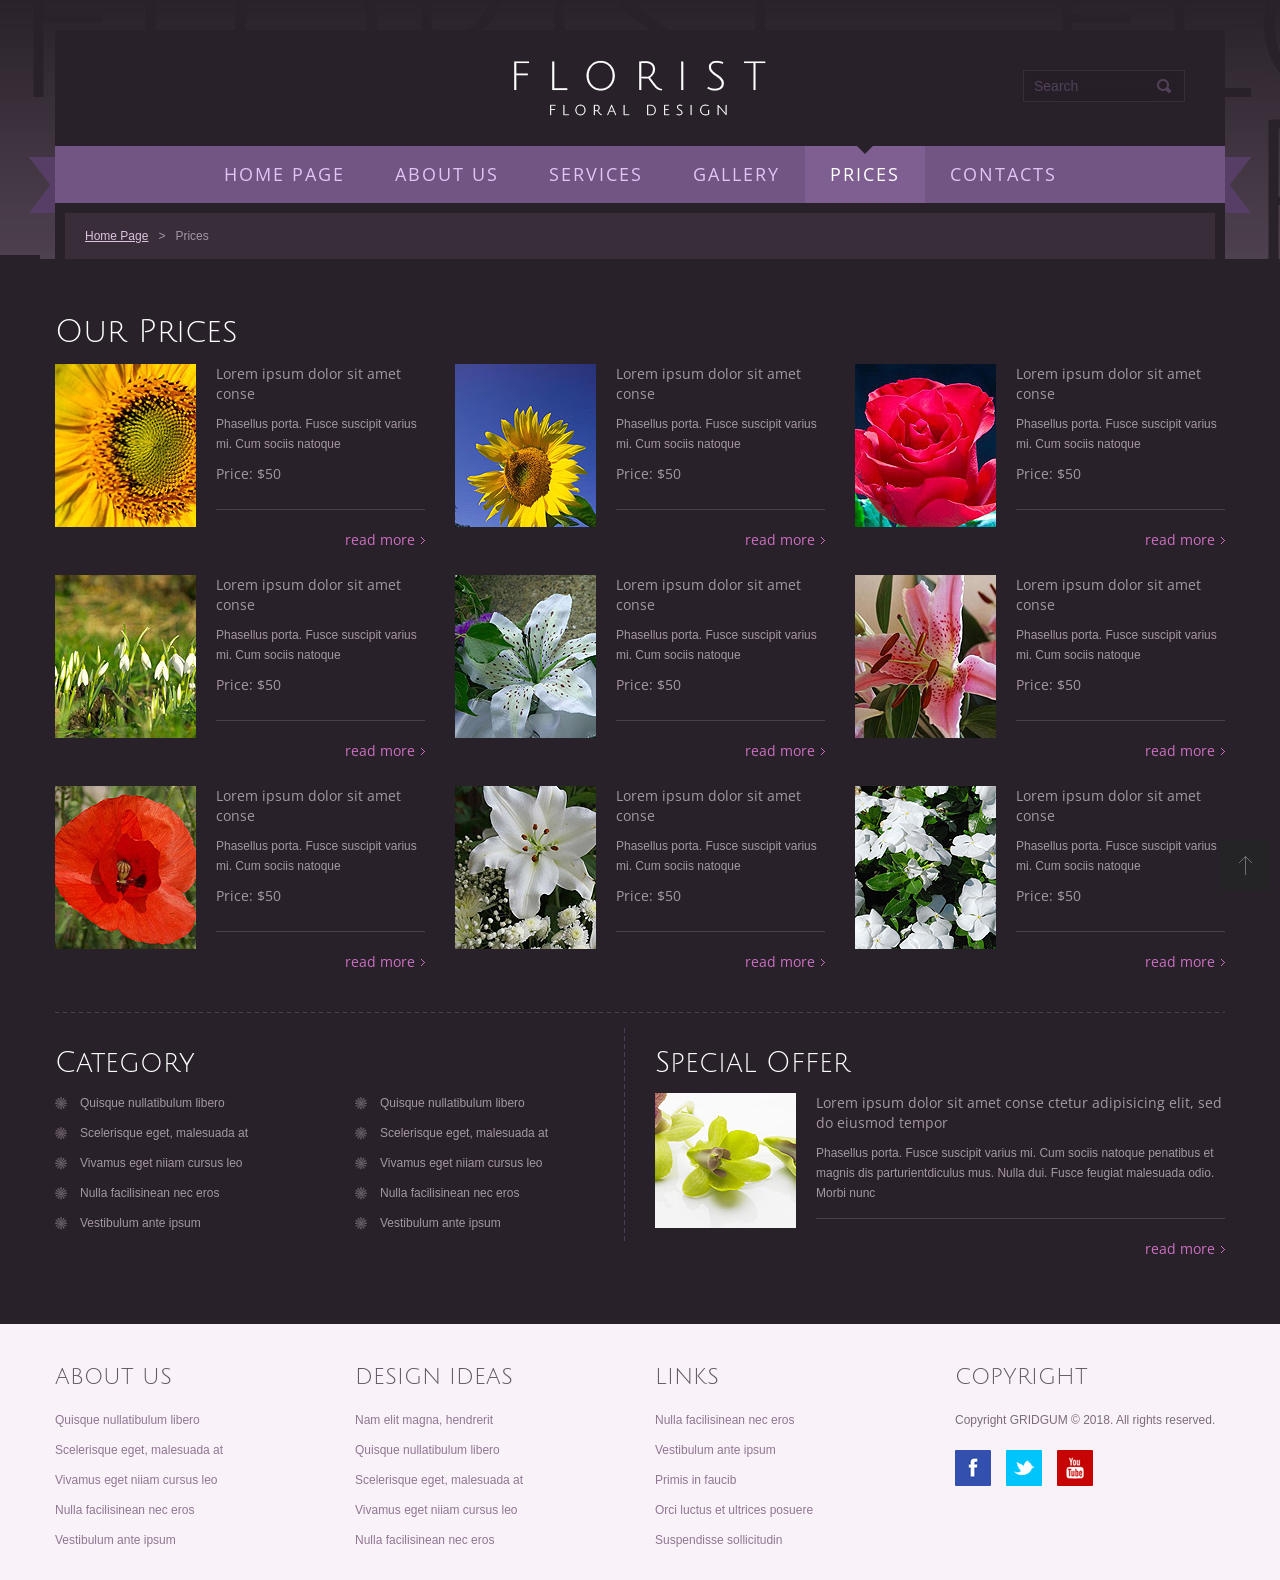
<file: StoreFront.UI.MVC/_Archive/index-4.html>
<!DOCTYPE html>
<html lang="en">
<head>
<title>prices</title>
<meta charset="utf-8">
<meta name="viewport" content="width=device-width, initial-scale=1.0">
<meta name="description" content="Your description">
<meta name="keywords" content="Your keywords">
<meta name="author" content="Your name">
<link rel="icon" href="images/favicon.ico" type="image/x-icon">
<link rel="shortcut icon" href="images/favicon.ico" type="image/x-icon" />

<link rel="stylesheet" href="css/bootstrap.css" type="text/css" media="screen">
<link rel="stylesheet" href="css/bootstrap-responsive.css" type="text/css" media="screen">    
<link rel="stylesheet" href="css/style.css" type="text/css" media="screen">

<script type="text/javascript" src="js/jquery.js"></script>  
<script type="text/javascript" src="js/jquery.easing.1.3.js"></script>
<script type="text/javascript" src="js/superfish.js"></script>

<script type="text/javascript" src="js/jquery.ui.totop.js"></script>
<script>
$(document).ready(function() {
	// 

}); //
$(window).load(function() {
	//

}); //
</script>		
<!--[if lt IE 8]>
		<div style='text-align:center'><a href="https://www.microsoft.com/windows/internet-explorer/default.aspx?ocid=ie6_countdown_bannercode"><img src="http://www.theie6countdown.com/images/upgrade.jpg"border="0"alt=""/></a></div>
	<![endif]-->    

<!--[if lt IE 9]>
  <script src="https://html5shim.googlecode.com/svn/trunk/html5.js"></script>
  <link rel="stylesheet" href="css/ie.css" type="text/css" media="screen">
<![endif]-->
</head>

<body class="subpage">
<div id="main">

<div class="top1">
<div class="container">
<div class="row">
<div class="span12">
<div class="top1_inner">

<header><div class="logo_wrapper"><a href="index.html" class="logo"><img src="images/logo.png" alt=""></a></div></header>

<div class="search-form-wrapper clearfix">
<form id="search-form" action="search.php" method="GET" accept-charset="utf-8" class="navbar-form" >
	<input type="text" name="s" value='Search' onBlur="if(this.value=='') this.value='Search'" onFocus="if(this.value =='Search' ) this.value=''">
	<a href="#" onClick="document.getElementById('search-form').submit()"></a>
</form>	
</div>

<div class="menu_wrapper">
<div class="arr_left"></div>	
<div class="arr_right"></div>
<div class="navbar navbar_">
	<div class="navbar-inner navbar-inner_">
		<a class="btn btn-navbar btn-navbar_" data-toggle="collapse" data-target=".nav-collapse_">
			<span class="icon-bar"></span>
			<span class="icon-bar"></span>
			<span class="icon-bar"></span>
		</a>
		<div class="nav-collapse nav-collapse_ collapse">
			<ul class="nav sf-menu clearfix">
<li><a href="index.html">home page</a></li>
<li class="sub-menu sub-menu-1"><a href="index-1.html">about us</a>
	<ul>
		<li><a href="index-1.html">who we are</a></li>		
		<li><a href="index-1.html">our mission</a></li>						
		<li><a href="index-1.html">history</a></li>						
		<li><a href="404.html">404 page not found</a></li>
	</ul>						
</li>
<li><a href="index-2.html">services</a></li>
<li><a href="index-3.html">gallery</a></li>
<li class="active"><a href="index-4.html">prices</a></li>
<li><a href="index-5.html">contacts</a></li>											
    </ul>
		</div>
	</div>
</div>	
</div>

<div class="breadcrumbs1">
<div class="breadcrumbs1_inner"><a href="index.html">Home Page</a>&nbsp;&nbsp;&nbsp;>&nbsp;&nbsp;&nbsp;Prices</div>	
</div>

</div>	
</div>	
</div>	
</div>	
</div>

<div id="content">
<div class="container">
<div class="row">
<div class="span12">
<div id="content_inner">

<div class="row">
<div class="span12">
	
<h1>Our Prices</h1>

<div class="row">
<div class="span4">
<div class="thumb4">
	<div class="thumbnail clearfix">
		<figure><img src="images/prices01.jpg" alt=""></figure>
		<div class="caption">
			<h3>Lorem ipsum dolor sit amet conse</h3>
			<p>Phasellus porta. Fusce suscipit varius mi. Cum sociis natoque</p>
			<h3>Price: $50</h3>
			<div class="line2"></div>
			<div class="text-right"><a href="#" class="button2">read more</a></div>
		</div>
	</div>
</div>	
</div>
<div class="span4">
<div class="thumb4">
	<div class="thumbnail clearfix">
		<figure><img src="images/prices02.jpg" alt=""></figure>
		<div class="caption">
			<h3>Lorem ipsum dolor sit amet conse</h3>
			<p>Phasellus porta. Fusce suscipit varius mi. Cum sociis natoque</p>
			<h3>Price: $50</h3>
			<div class="line2"></div>
			<div class="text-right"><a href="#" class="button2">read more</a></div>
		</div>
	</div>
</div>	
</div>
<div class="span4">
<div class="thumb4">
	<div class="thumbnail clearfix">
		<figure><img src="images/prices03.jpg" alt=""></figure>
		<div class="caption">
			<h3>Lorem ipsum dolor sit amet conse</h3>
			<p>Phasellus porta. Fusce suscipit varius mi. Cum sociis natoque</p>
			<h3>Price: $50</h3>
			<div class="line2"></div>
			<div class="text-right"><a href="#" class="button2">read more</a></div>
		</div>
	</div>
</div>	
</div>	
</div>

<div class="row">
<div class="span4">
<div class="thumb4">
	<div class="thumbnail clearfix">
		<figure><img src="images/prices04.jpg" alt=""></figure>
		<div class="caption">
			<h3>Lorem ipsum dolor sit amet conse</h3>
			<p>Phasellus porta. Fusce suscipit varius mi. Cum sociis natoque</p>
			<h3>Price: $50</h3>
			<div class="line2"></div>
			<div class="text-right"><a href="#" class="button2">read more</a></div>
		</div>
	</div>
</div>	
</div>
<div class="span4">
<div class="thumb4">
	<div class="thumbnail clearfix">
		<figure><img src="images/prices05.jpg" alt=""></figure>
		<div class="caption">
			<h3>Lorem ipsum dolor sit amet conse</h3>
			<p>Phasellus porta. Fusce suscipit varius mi. Cum sociis natoque</p>
			<h3>Price: $50</h3>
			<div class="line2"></div>
			<div class="text-right"><a href="#" class="button2">read more</a></div>
		</div>
	</div>
</div>	
</div>
<div class="span4">
<div class="thumb4">
	<div class="thumbnail clearfix">
		<figure><img src="images/prices06.jpg" alt=""></figure>
		<div class="caption">
			<h3>Lorem ipsum dolor sit amet conse</h3>
			<p>Phasellus porta. Fusce suscipit varius mi. Cum sociis natoque</p>
			<h3>Price: $50</h3>
			<div class="line2"></div>
			<div class="text-right"><a href="#" class="button2">read more</a></div>
		</div>
	</div>
</div>	
</div>	
</div>

<div class="row">
<div class="span4">
<div class="thumb4">
	<div class="thumbnail clearfix">
		<figure><img src="images/prices07.jpg" alt=""></figure>
		<div class="caption">
			<h3>Lorem ipsum dolor sit amet conse</h3>
			<p>Phasellus porta. Fusce suscipit varius mi. Cum sociis natoque</p>
			<h3>Price: $50</h3>
			<div class="line2"></div>
			<div class="text-right"><a href="#" class="button2">read more</a></div>
		</div>
	</div>
</div>	
</div>
<div class="span4">
<div class="thumb4">
	<div class="thumbnail clearfix">
		<figure><img src="images/prices08.jpg" alt=""></figure>
		<div class="caption">
			<h3>Lorem ipsum dolor sit amet conse</h3>
			<p>Phasellus porta. Fusce suscipit varius mi. Cum sociis natoque</p>
			<h3>Price: $50</h3>
			<div class="line2"></div>
			<div class="text-right"><a href="#" class="button2">read more</a></div>
		</div>
	</div>
</div>	
</div>
<div class="span4">
<div class="thumb4">
	<div class="thumbnail clearfix">
		<figure><img src="images/prices09.jpg" alt=""></figure>
		<div class="caption">
			<h3>Lorem ipsum dolor sit amet conse</h3>
			<p>Phasellus porta. Fusce suscipit varius mi. Cum sociis natoque</p>
			<h3>Price: $50</h3>
			<div class="line2"></div>
			<div class="text-right"><a href="#" class="button2">read more</a></div>
		</div>
	</div>
</div>	
</div>	
</div>

<div class="line1"></div>


</div>	
</div>

<div class="row">
<div class="span6">

<div class="vl1">
	
<h2>Category</h2>

<div class="row">
<div class="span3">
<ul class="ul1">
  <li><a href="#">Quisque nullatibulum libero</a></li>
  <li><a href="#">Scelerisque eget, malesuada at</a></li>
  <li><a href="#">Vivamus eget niiam cursus leo</a></li>
  <li><a href="#">Nulla facilisinean nec eros</a></li>
  <li><a href="#">Vestibulum ante ipsum</a></li>  
</ul>	
</div>
<div class="span3">

<div class="pad_right20">
	
<ul class="ul1">
  <li><a href="#">Quisque nullatibulum libero</a></li>
  <li><a href="#">Scelerisque eget, malesuada at</a></li>
  <li><a href="#">Vivamus eget niiam cursus leo</a></li>
  <li><a href="#">Nulla facilisinean nec eros</a></li>
  <li><a href="#">Vestibulum ante ipsum</a></li>  
</ul>	

</div>
	
</div>	
</div>

</div>

</div>	
<div class="span6">

<h2>Special Offer</h2>

<div class="thumb5">
	<div class="thumbnail clearfix">
		<figure><img src="images/prices10.jpg" alt=""></figure>
		<div class="caption">
			<h3>Lorem ipsum dolor sit amet conse ctetur adipisicing elit, sed do eiusmod tempor </h3>
			<p>Phasellus porta. Fusce suscipit varius mi. Cum sociis natoque penatibus et magnis dis parturientdiculus mus. Nulla dui. Fusce feugiat malesuada odio. Morbi nunc </p>			
			<div class="line2"></div>
			<div class="text-right"><a href="#" class="button2">read more</a></div>
		</div>
	</div>
</div>

</div>
</div>




	
</div>	
</div>	
</div>	
</div>	
</div>

<div class="bot1">
<div class="container">
<div class="row">
<div class="span12">
<div class="bot1_inner">
<div class="row">
<div class="span3">
	<div class="bot1_title">About Us</div>
	<ul class="ul0">
	  <li><a href="#">Quisque nullatibulum libero</a></li>
	  <li><a href="#">Scelerisque eget, malesuada at</a></li>
	  <li><a href="#">Vivamus eget niiam cursus leo</a></li>
	  <li><a href="#">Nulla facilisinean nec eros</a></li>
	  <li><a href="#">Vestibulum ante ipsum</a></li>
	</ul>
</div>
<div class="span3">
	<div class="bot1_title">Design Ideas</div>
	<ul class="ul0">
	  <li><a href="#">Nam elit magna, hendrerit</a></li>
	  <li><a href="#">Quisque nullatibulum libero</a></li>
	  <li><a href="#">Scelerisque eget, malesuada at</a></li>
	  <li><a href="#">Vivamus eget niiam cursus leo</a></li>
	  <li><a href="#">Nulla facilisinean nec eros</a></li>
	</ul>
</div>
<div class="span3">
	<div class="bot1_title">Links</div>
	<ul class="ul0">
	  <li><a href="#">Nulla facilisinean nec eros</a></li>
	  <li><a href="#">Vestibulum ante ipsum</a></li>
	  <li><a href="#">Primis in faucib</a></li>
	  <li><a href="#">Orci luctus et ultrices posuere</a></li>
	  <li><a href="#">Suspendisse sollicitudin</a></li>
	</ul>
</div>
<div class="span3">
	<div class="bot1_title">Copyright</div>
	<footer><div class="copyright">Copyright GRIDGUM © 2018. All rights reserved.</div></footer>
	<div class="social_wrapper">
		<ul class="social clearfix">
		    <li><a href="#"><img src="images/social_ic1.png"></a></li>
		    <li><a href="#"><img src="images/social_ic2.png"></a></li>
		    <li><a href="#"><img src="images/social_ic3.png"></a></li>		    
		</ul>
	</div>
</div>	
</div>
</div>	
</div>	
</div>	
</div>	
</div>
	
</div>
<script type="text/javascript" src="js/bootstrap.js"></script>
</body>
</html>
</file>
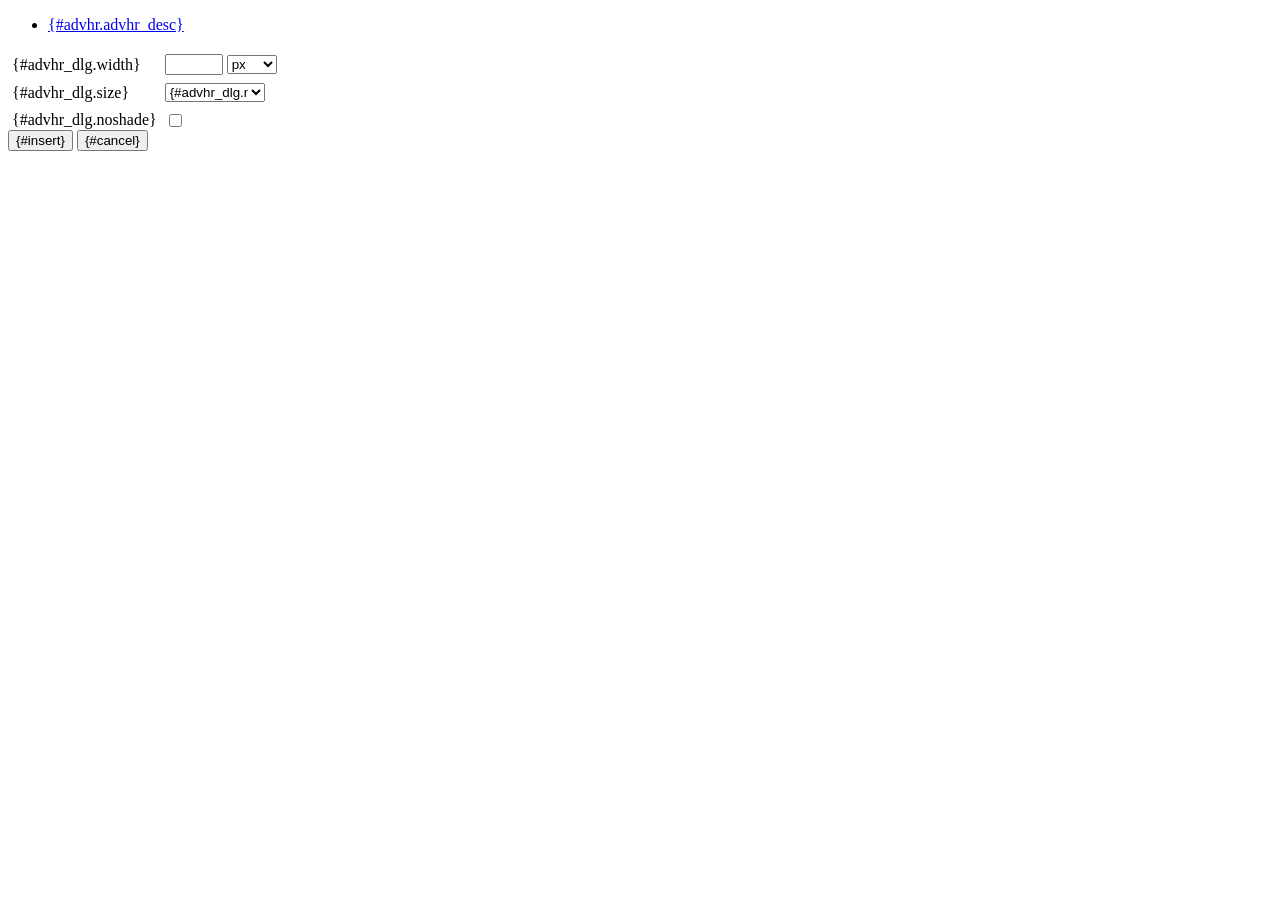
<file: StoreFront.UI.MVC/Scripts/tinymce/plugins/advhr/rule.htm>
<!DOCTYPE html PUBLIC "-//W3C//DTD XHTML 1.0 Strict//EN" "http://www.w3.org/TR/xhtml1/DTD/xhtml1-strict.dtd">
<html xmlns="http://www.w3.org/1999/xhtml">
<head>
	<title>{#advhr.advhr_desc}</title>
	<script type="text/javascript" src="../../tiny_mce_popup.js"></script>
	<script type="text/javascript" src="js/rule.js"></script>
	<script type="text/javascript" src="../../utils/mctabs.js"></script>
	<script type="text/javascript" src="../../utils/form_utils.js"></script>
	<link href="css/advhr.css" rel="stylesheet" type="text/css" />
</head>
<body role="application">
<form onsubmit="AdvHRDialog.update();return false;" action="#">
	<div class="tabs">
		<ul>
			<li id="general_tab" class="current" aria-controls="general_panel"><span><a href="javascript:mcTabs.displayTab('general_tab','general_panel');" onmousedown="return false;">{#advhr.advhr_desc}</a></span></li>
		</ul>
	</div>

	<div class="panel_wrapper">
		<div id="general_panel" class="panel current">
			<table role="presentation" border="0" cellpadding="4" cellspacing="0">
					<tr role="group" aria-labelledby="width_label">
						<td><label id="width_label" for="width">{#advhr_dlg.width}</label></td>
						<td class="nowrap">
							<input id="width" name="width" type="text" value="" class="mceFocus" />
							<span style="display:none;" id="width_unit_label">{#advhr_dlg.widthunits}</span>
							<select name="width2" id="width2" aria-labelledby="width_unit_label">
								<option value="">px</option>
								<option value="%">%</option>
							</select>
						</td>
					</tr>
					<tr>
						<td><label for="size">{#advhr_dlg.size}</label></td>
						<td><select id="size" name="size">
							<option value="">{#advhr_dlg.normal}</option>
							<option value="1">1</option>
							<option value="2">2</option>
							<option value="3">3</option>
							<option value="4">4</option>
							<option value="5">5</option>
						</select></td>
					</tr>
					<tr>
						<td><label for="noshade">{#advhr_dlg.noshade}</label></td>
						<td><input type="checkbox" name="noshade" id="noshade" class="radio" /></td>
					</tr>
			</table>
		</div>
	</div>

	<div class="mceActionPanel">
		<input type="submit" id="insert" name="insert" value="{#insert}" />
		<input type="button" id="cancel" name="cancel" value="{#cancel}" onclick="tinyMCEPopup.close();" />
	</div>
</form>
</body>
</html>
</file>
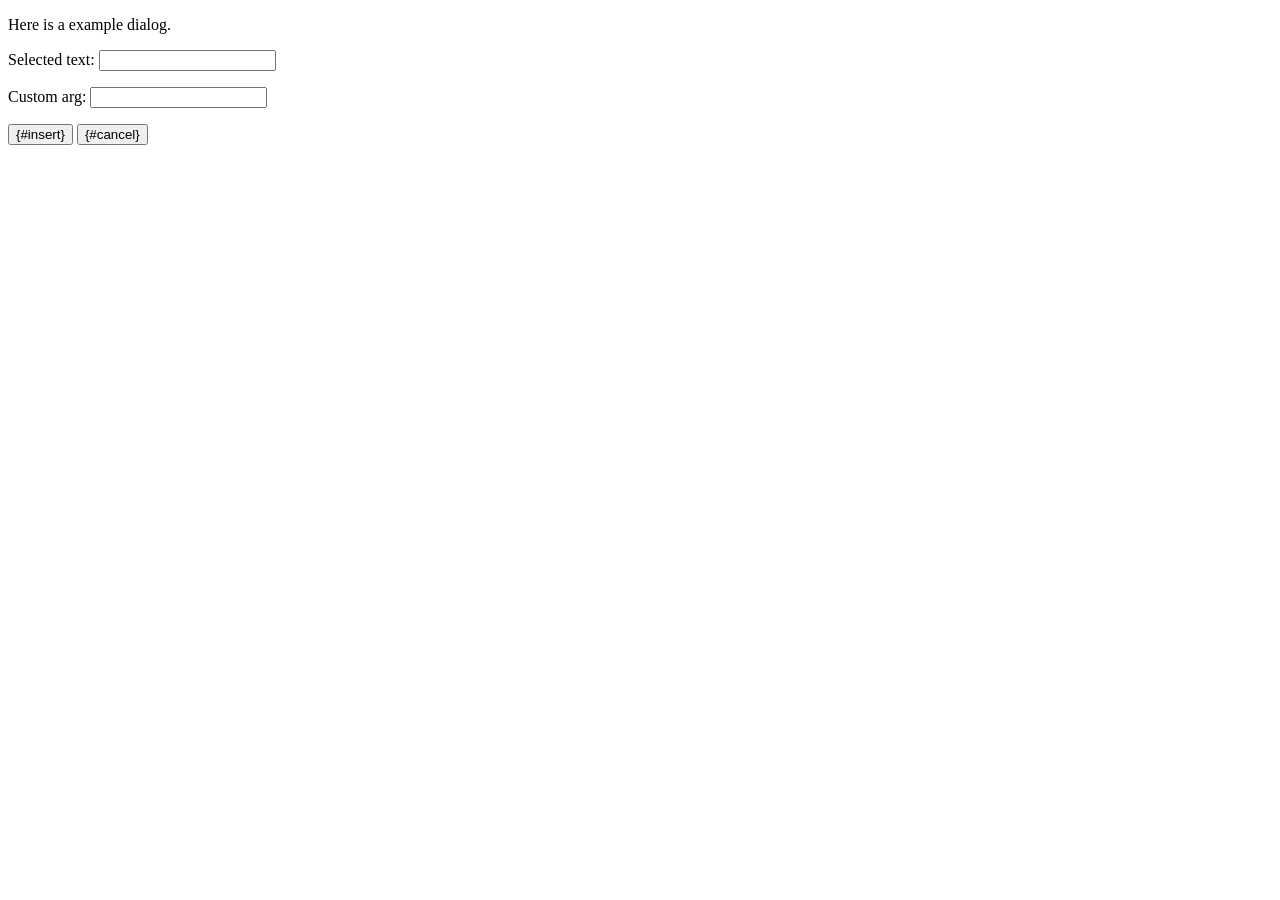
<file: StoreFront.UI.MVC/Scripts/tinymce/plugins/example/dialog.htm>
<!DOCTYPE html PUBLIC "-//W3C//DTD XHTML 1.0 Strict//EN" "http://www.w3.org/TR/xhtml1/DTD/xhtml1-strict.dtd">
<html xmlns="http://www.w3.org/1999/xhtml">
<head>
	<title>{#example_dlg.title}</title>
	<script type="text/javascript" src="../../tiny_mce_popup.js"></script>
	<script type="text/javascript" src="js/dialog.js"></script>
</head>
<body>

<form onsubmit="ExampleDialog.insert();return false;" action="#">
	<p>Here is a example dialog.</p>
	<p>Selected text: <input id="someval" name="someval" type="text" class="text" /></p>
	<p>Custom arg: <input id="somearg" name="somearg" type="text" class="text" /></p>

	<div class="mceActionPanel">
		<input type="button" id="insert" name="insert" value="{#insert}" onclick="ExampleDialog.insert();" />
		<input type="button" id="cancel" name="cancel" value="{#cancel}" onclick="tinyMCEPopup.close();" />
	</div>
</form>

</body>
</html>
</file>
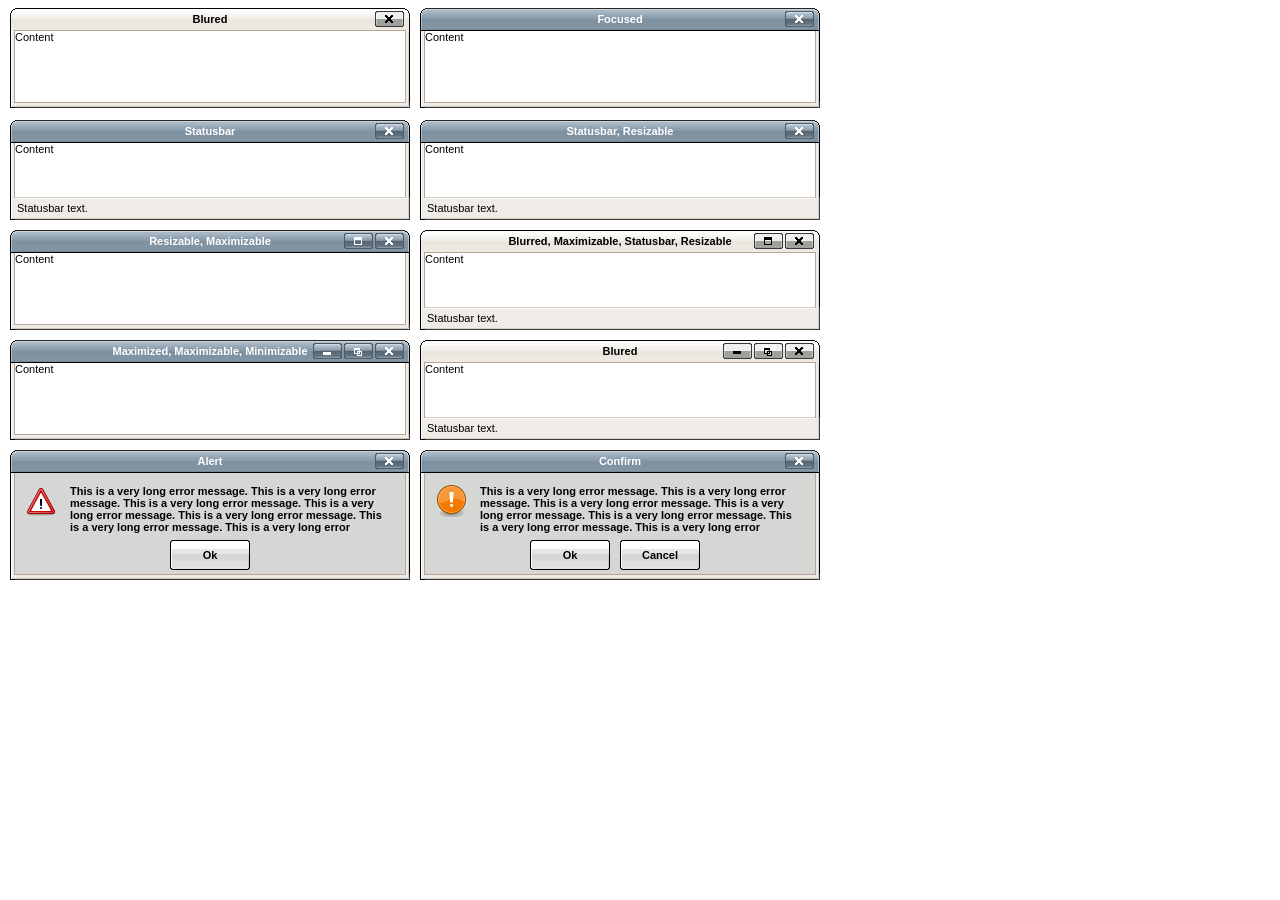
<file: StoreFront.UI.MVC/Scripts/tinymce/plugins/inlinepopups/template.htm>
<!-- <!DOCTYPE html PUBLIC "-//W3C//DTD XHTML 1.0 Strict//EN" "http://www.w3.org/TR/xhtml1/DTD/xhtml1-strict.dtd"> -->
<html xmlns="http://www.w3.org/1999/xhtml">
<head>
<title>Template for dialogs</title>
<link rel="stylesheet" type="text/css" href="skins/clearlooks2/window.css" />
</head>
<body>

<div class="mceEditor">
	<div class="clearlooks2" style="width:400px; height:100px; left:10px;">
		<div class="mceWrapper">
			<div class="mceTop">
				<div class="mceLeft"></div>
				<div class="mceCenter"></div>
				<div class="mceRight"></div>
				<span>Blured</span>
			</div>

			<div class="mceMiddle">
				<div class="mceLeft"></div>
				<span>Content</span>
				<div class="mceRight"></div>
			</div>

			<div class="mceBottom">
				<div class="mceLeft"></div>
				<div class="mceCenter"></div>
				<div class="mceRight"></div>
				<span>Statusbar text.</span>
			</div>

			<a class="mceMove" href="#"></a>
			<a class="mceMin" href="#"></a>
			<a class="mceMax" href="#"></a>
			<a class="mceMed" href="#"></a>
			<a class="mceClose" href="#"></a>
			<a class="mceResize mceResizeN" href="#"></a>
			<a class="mceResize mceResizeS" href="#"></a>
			<a class="mceResize mceResizeW" href="#"></a>
			<a class="mceResize mceResizeE" href="#"></a>
			<a class="mceResize mceResizeNW" href="#"></a>
			<a class="mceResize mceResizeNE" href="#"></a>
			<a class="mceResize mceResizeSW" href="#"></a>
			<a class="mceResize mceResizeSE" href="#"></a>
		</div>
	</div>

	<div class="clearlooks2" style="width:400px; height:100px; left:420px;">
		<div class="mceWrapper mceMovable mceFocus">
			<div class="mceTop">
				<div class="mceLeft"></div>
				<div class="mceCenter"></div>
				<div class="mceRight"></div>
				<span>Focused</span>
			</div>

			<div class="mceMiddle">
				<div class="mceLeft"></div>
				<span>Content</span>
				<div class="mceRight"></div>
			</div>

			<div class="mceBottom">
				<div class="mceLeft"></div>
				<div class="mceCenter"></div>
				<div class="mceRight"></div>
				<span>Statusbar text.</span>
			</div>

			<a class="mceMove" href="#"></a>
			<a class="mceMin" href="#"></a>
			<a class="mceMax" href="#"></a>
			<a class="mceMed" href="#"></a>
			<a class="mceClose" href="#"></a>
			<a class="mceResize mceResizeN" href="#"></a>
			<a class="mceResize mceResizeS" href="#"></a>
			<a class="mceResize mceResizeW" href="#"></a>
			<a class="mceResize mceResizeE" href="#"></a>
			<a class="mceResize mceResizeNW" href="#"></a>
			<a class="mceResize mceResizeNE" href="#"></a>
			<a class="mceResize mceResizeSW" href="#"></a>
			<a class="mceResize mceResizeSE" href="#"></a>
		</div>
	</div>

	<div class="clearlooks2" style="width:400px; height:100px; left:10px; top:120px;">
		<div class="mceWrapper mceMovable mceFocus mceStatusbar">
			<div class="mceTop">
				<div class="mceLeft"></div>
				<div class="mceCenter"></div>
				<div class="mceRight"></div>
				<span>Statusbar</span>
			</div>

			<div class="mceMiddle">
				<div class="mceLeft"></div>
				<span>Content</span>
				<div class="mceRight"></div>
			</div>

			<div class="mceBottom">
				<div class="mceLeft"></div>
				<div class="mceCenter"></div>
				<div class="mceRight"></div>
				<span>Statusbar text.</span>
			</div>

			<a class="mceMove" href="#"></a>
			<a class="mceMin" href="#"></a>
			<a class="mceMax" href="#"></a>
			<a class="mceMed" href="#"></a>
			<a class="mceClose" href="#"></a>
			<a class="mceResize mceResizeN" href="#"></a>
			<a class="mceResize mceResizeS" href="#"></a>
			<a class="mceResize mceResizeW" href="#"></a>
			<a class="mceResize mceResizeE" href="#"></a>
			<a class="mceResize mceResizeNW" href="#"></a>
			<a class="mceResize mceResizeNE" href="#"></a>
			<a class="mceResize mceResizeSW" href="#"></a>
			<a class="mceResize mceResizeSE" href="#"></a>
		</div>
	</div>

	<div class="clearlooks2" style="width:400px; height:100px; left:420px; top:120px;">
		<div class="mceWrapper mceMovable mceFocus mceStatusbar mceResizable">
			<div class="mceTop">
				<div class="mceLeft"></div>
				<div class="mceCenter"></div>
				<div class="mceRight"></div>
				<span>Statusbar, Resizable</span>
			</div>

			<div class="mceMiddle">
				<div class="mceLeft"></div>
				<span>Content</span>
				<div class="mceRight"></div>
			</div>

			<div class="mceBottom">
				<div class="mceLeft"></div>
				<div class="mceCenter"></div>
				<div class="mceRight"></div>
				<span>Statusbar text.</span>
			</div>

			<a class="mceMove" href="#"></a>
			<a class="mceMin" href="#"></a>
			<a class="mceMax" href="#"></a>
			<a class="mceMed" href="#"></a>
			<a class="mceClose" href="#"></a>
			<a class="mceResize mceResizeN" href="#"></a>
			<a class="mceResize mceResizeS" href="#"></a>
			<a class="mceResize mceResizeW" href="#"></a>
			<a class="mceResize mceResizeE" href="#"></a>
			<a class="mceResize mceResizeNW" href="#"></a>
			<a class="mceResize mceResizeNE" href="#"></a>
			<a class="mceResize mceResizeSW" href="#"></a>
			<a class="mceResize mceResizeSE" href="#"></a>
		</div>
	</div>

	<div class="clearlooks2" style="width:400px; height:100px; left:10px; top:230px;">
		<div class="mceWrapper mceMovable mceFocus mceResizable mceMaximizable">
			<div class="mceTop">
				<div class="mceLeft"></div>
				<div class="mceCenter"></div>
				<div class="mceRight"></div>
				<span>Resizable, Maximizable</span>
			</div>

			<div class="mceMiddle">
				<div class="mceLeft"></div>
				<span>Content</span>
				<div class="mceRight"></div>
			</div>

			<div class="mceBottom">
				<div class="mceLeft"></div>
				<div class="mceCenter"></div>
				<div class="mceRight"></div>
				<span>Statusbar text.</span>
			</div>

			<a class="mceMove" href="#"></a>
			<a class="mceMin" href="#"></a>
			<a class="mceMax" href="#"></a>
			<a class="mceMed" href="#"></a>
			<a class="mceClose" href="#"></a>
			<a class="mceResize mceResizeN" href="#"></a>
			<a class="mceResize mceResizeS" href="#"></a>
			<a class="mceResize mceResizeW" href="#"></a>
			<a class="mceResize mceResizeE" href="#"></a>
			<a class="mceResize mceResizeNW" href="#"></a>
			<a class="mceResize mceResizeNE" href="#"></a>
			<a class="mceResize mceResizeSW" href="#"></a>
			<a class="mceResize mceResizeSE" href="#"></a>
		</div>
	</div>

	<div class="clearlooks2" style="width:400px; height:100px; left:420px; top:230px;">
		<div class="mceWrapper mceMovable mceStatusbar mceResizable mceMaximizable">
			<div class="mceTop">
				<div class="mceLeft"></div>
				<div class="mceCenter"></div>
				<div class="mceRight"></div>
				<span>Blurred, Maximizable, Statusbar, Resizable</span>
			</div>

			<div class="mceMiddle">
				<div class="mceLeft"></div>
				<span>Content</span>
				<div class="mceRight"></div>
			</div>

			<div class="mceBottom">
				<div class="mceLeft"></div>
				<div class="mceCenter"></div>
				<div class="mceRight"></div>
				<span>Statusbar text.</span>
			</div>

			<a class="mceMove" href="#"></a>
			<a class="mceMin" href="#"></a>
			<a class="mceMax" href="#"></a>
			<a class="mceMed" href="#"></a>
			<a class="mceClose" href="#"></a>
			<a class="mceResize mceResizeN" href="#"></a>
			<a class="mceResize mceResizeS" href="#"></a>
			<a class="mceResize mceResizeW" href="#"></a>
			<a class="mceResize mceResizeE" href="#"></a>
			<a class="mceResize mceResizeNW" href="#"></a>
			<a class="mceResize mceResizeNE" href="#"></a>
			<a class="mceResize mceResizeSW" href="#"></a>
			<a class="mceResize mceResizeSE" href="#"></a>
		</div>
	</div>

	<div class="clearlooks2" style="width:400px; height:100px; left:10px; top:340px;">
		<div class="mceWrapper mceMovable mceFocus mceResizable mceMaximized mceMinimizable mceMaximizable">
			<div class="mceTop">
				<div class="mceLeft"></div>
				<div class="mceCenter"></div>
				<div class="mceRight"></div>
				<span>Maximized, Maximizable, Minimizable</span>
			</div>

			<div class="mceMiddle">
				<div class="mceLeft"></div>
				<span>Content</span>
				<div class="mceRight"></div>
			</div>

			<div class="mceBottom">
				<div class="mceLeft"></div>
				<div class="mceCenter"></div>
				<div class="mceRight"></div>
				<span>Statusbar text.</span>
			</div>

			<a class="mceMove" href="#"></a>
			<a class="mceMin" href="#"></a>
			<a class="mceMax" href="#"></a>
			<a class="mceMed" href="#"></a>
			<a class="mceClose" href="#"></a>
			<a class="mceResize mceResizeN" href="#"></a>
			<a class="mceResize mceResizeS" href="#"></a>
			<a class="mceResize mceResizeW" href="#"></a>
			<a class="mceResize mceResizeE" href="#"></a>
			<a class="mceResize mceResizeNW" href="#"></a>
			<a class="mceResize mceResizeNE" href="#"></a>
			<a class="mceResize mceResizeSW" href="#"></a>
			<a class="mceResize mceResizeSE" href="#"></a>
		</div>
	</div>

	<div class="clearlooks2" style="width:400px; height:100px; left:420px; top:340px;">
		<div class="mceWrapper mceMovable mceStatusbar mceResizable mceMaximized mceMinimizable mceMaximizable">
			<div class="mceTop">
				<div class="mceLeft"></div>
				<div class="mceCenter"></div>
				<div class="mceRight"></div>
				<span>Blured</span>
			</div>

			<div class="mceMiddle">
				<div class="mceLeft"></div>
				<span>Content</span>
				<div class="mceRight"></div>
			</div>

			<div class="mceBottom">
				<div class="mceLeft"></div>
				<div class="mceCenter"></div>
				<div class="mceRight"></div>
				<span>Statusbar text.</span>
			</div>

			<a class="mceMove" href="#"></a>
			<a class="mceMin" href="#"></a>
			<a class="mceMax" href="#"></a>
			<a class="mceMed" href="#"></a>
			<a class="mceClose" href="#"></a>
			<a class="mceResize mceResizeN" href="#"></a>
			<a class="mceResize mceResizeS" href="#"></a>
			<a class="mceResize mceResizeW" href="#"></a>
			<a class="mceResize mceResizeE" href="#"></a>
			<a class="mceResize mceResizeNW" href="#"></a>
			<a class="mceResize mceResizeNE" href="#"></a>
			<a class="mceResize mceResizeSW" href="#"></a>
			<a class="mceResize mceResizeSE" href="#"></a>
		</div>
	</div>

	<div class="clearlooks2" style="width:400px; height:130px; left:10px; top:450px;">
		<div class="mceWrapper mceMovable mceFocus mceModal mceAlert">
			<div class="mceTop">
				<div class="mceLeft"></div>
				<div class="mceCenter"></div>
				<div class="mceRight"></div>
				<span>Alert</span>
			</div>

			<div class="mceMiddle">
				<div class="mceLeft"></div>
				<span>
					This is a very long error message. This is a very long error message.
					This is a very long error message. This is a very long error message.
					This is a very long error message. This is a very long error message.
					This is a very long error message. This is a very long error message.
					This is a very long error message. This is a very long error message.
					This is a very long error message. This is a very long error message.
				</span>
				<div class="mceRight"></div>
				<div class="mceIcon"></div>
			</div>

			<div class="mceBottom">
				<div class="mceLeft"></div>
				<div class="mceCenter"></div>
				<div class="mceRight"></div>
			</div>

			<a class="mceMove" href="#"></a>
			<a class="mceButton mceOk" href="#">Ok</a>
			<a class="mceClose" href="#"></a>
		</div>
	</div>

	<div class="clearlooks2" style="width:400px; height:130px; left:420px; top:450px;">
		<div class="mceWrapper mceMovable mceFocus mceModal mceConfirm">
			<div class="mceTop">
				<div class="mceLeft"></div>
				<div class="mceCenter"></div>
				<div class="mceRight"></div>
				<span>Confirm</span>
			</div>

			<div class="mceMiddle">
				<div class="mceLeft"></div>
				<span>
					This is a very long error message. This is a very long error message.
					This is a very long error message. This is a very long error message.
					This is a very long error message. This is a very long error message.
					This is a very long error message. This is a very long error message.
					This is a very long error message. This is a very long error message.
					This is a very long error message. This is a very long error message.
					</span>
				<div class="mceRight"></div>
				<div class="mceIcon"></div>
			</div>

			<div class="mceBottom">
				<div class="mceLeft"></div>
				<div class="mceCenter"></div>
				<div class="mceRight"></div>
			</div>

			<a class="mceMove" href="#"></a>
			<a class="mceButton mceOk" href="#">Ok</a>
			<a class="mceButton mceCancel" href="#">Cancel</a>
			<a class="mceClose" href="#"></a>
		</div>
	</div>
</div>

</body>
</html>
</file>
<file: StoreFront.UI.MVC/_Archive/css/camera.css>
/**************************
*
*	GENERAL
*
**************************/
.camera_wrap a, .camera_wrap img, 
.camera_wrap ol, .camera_wrap ul, .camera_wrap li,
.camera_wrap table, .camera_wrap tbody, .camera_wrap tfoot, .camera_wrap thead, .camera_wrap tr, .camera_wrap th, .camera_wrap td
.camera_thumbs_wrap a, .camera_thumbs_wrap img, 
.camera_thumbs_wrap ol, .camera_thumbs_wrap ul, .camera_thumbs_wrap li,
.camera_thumbs_wrap table, .camera_thumbs_wrap tbody, .camera_thumbs_wrap tfoot, .camera_thumbs_wrap thead, .camera_thumbs_wrap tr, .camera_thumbs_wrap th, .camera_thumbs_wrap td {
	background: none;
	border: 0;
	font: inherit;
	font-size: 100%;
	margin: 0;
	padding: 0;
	vertical-align: baseline;
	list-style: none
}
.camera_wrap {
	display: none;
	float: left;
	position: relative;
	z-index: 0;
}
.camera_wrap img {
	max-width: none!important;
}
.camera_fakehover {
	height: 100%;
	min-height: 60px;
	position: relative;
	width: 100%;
	z-index: 1;
}
.camera_wrap {
	width: 100%;
}
.camera_src {
	display: none;
}
.cameraCont, .cameraContents {
	height: 100%;
	position: relative;
	width: 100%;
	z-index: 1;
}
.cameraSlide {
	bottom: 0;
	left: 0;
	position: absolute;
	right: 0;
	top: 0;
	width: 100%;
}
.cameraContent {
	bottom: 0;
	display: none;
	left: 0;
	position: absolute;
	right: 0;
	top: 0;
	width: 100%;
}
.camera_target {
	bottom: 0;
	height: 100%;
	left: 0;
	overflow: hidden;
	position: absolute;
	right: 0;
	text-align: left;
	top: 0;
	width: 100%;
	z-index: 0;
}
.camera_overlayer {
	bottom: 0;
	height: 100%;
	left: 0;
	overflow: hidden;
	position: absolute;
	right: 0;
	top: 0;
	width: 100%;
	z-index: 0;
}
.camera_target_content {
	bottom: 0;
	left: 0;
	overflow: hidden;
	position: absolute;
	right: 0;
	top: 0;
	z-index: 2;
}
.camera_target_content .camera_link {
    background: url(../images/blank.gif);
	display: block;
	height: 100%;
	text-decoration: none;
}
.camera_loader {
    background: #fff url(../images/camera-loader.gif) no-repeat center;
	background: rgba(255, 255, 255, 0.9) url(../images/camera-loader.gif) no-repeat center;
	border: 1px solid #ffffff;
	-webkit-border-radius: 18px;
	-moz-border-radius: 18px;
	border-radius: 18px;
	height: 36px;
	left: 50%;
	overflow: hidden;
	position: absolute;
	margin: -18px 0 0 -18px;
	top: 50%;
	width: 36px;
	z-index: 3;
}
.camera_bar {
	bottom: 0;
	left: 0;
	overflow: hidden;
	position: absolute;
	right: 0;
	top: 0;
	z-index: 3;
}
.camera_thumbs_wrap.camera_left .camera_bar, .camera_thumbs_wrap.camera_right .camera_bar {
	height: 100%;
	position: absolute;
	width: auto;
}
.camera_thumbs_wrap.camera_bottom .camera_bar, .camera_thumbs_wrap.camera_top .camera_bar {
	height: auto;
	position: absolute;
	width: 100%;
}
.camera_nav_cont {
	height: 65px;
	overflow: hidden;
	position: absolute;
	right: 9px;
	top: 15px;
	width: 120px;
	z-index: 4;
}
.camera_caption {
	bottom: 0;
	display: block;
	position: absolute;
	width: 100%;
}
.camera_caption > div {
	padding: 10px 20px;
}
.camerarelative {
	overflow: hidden;
	position: relative;
}
.imgFake {
	cursor: pointer;
}
.camera_prevThumbs {
	bottom: 4px;
	cursor: pointer;
	left: 0;
	position: absolute;
	top: 4px;
	visibility: hidden;
	width: 30px;
	z-index: 10;
}
.camera_prevThumbs div {
	background: url(../images/camera_skins.png) no-repeat -160px 0;
	display: block;
	height: 40px;
	margin-top: -20px;
	position: absolute;
	top: 50%;
	width: 30px;
}
.camera_nextThumbs {
	bottom: 4px;
	cursor: pointer;
	position: absolute;
	right: 0;
	top: 4px;
	visibility: hidden;
	width: 30px;
	z-index: 10;
}
.camera_nextThumbs div {
	background: url(../images/camera_skins.png) no-repeat -190px 0;
	display: block;
	height: 40px;
	margin-top: -20px;
	position: absolute;
	top: 50%;
	width: 30px;
}
.camera_command_wrap .hideNav {
	display: none;
}
.camera_command_wrap {
	left: 0;
	position: relative;
	right:0;
	z-index: 4;
}
.camera_wrap .camera_pag .camera_pag_ul {
	list-style: none;
	margin: 0;
	padding: 0;
	text-align: right;
}
.camera_wrap .camera_pag .camera_pag_ul li {
	-webkit-border-radius: 8px;
	-moz-border-radius: 8px;
	border-radius: 8px;
	cursor: pointer;
	display: inline-block;
	height: 16px;
	margin: 20px 5px;
	position: relative;
	text-align: left;
	text-indent: -9999px;
	width: 16px;
}
.camera_commands_emboss .camera_pag .camera_pag_ul li {
	-moz-box-shadow:
		0px 1px 0px rgba(255,255,255,1),
		inset 0px 1px 1px rgba(0,0,0,0.2);
	-webkit-box-shadow:
		0px 1px 0px rgba(255,255,255,1),
		inset 0px 1px 1px rgba(0,0,0,0.2);
	box-shadow:
		0px 1px 0px rgba(255,255,255,1),
		inset 0px 1px 1px rgba(0,0,0,0.2);
}
.camera_wrap .camera_pag .camera_pag_ul li > span {
	-webkit-border-radius: 5px;
	-moz-border-radius: 5px;
	border-radius: 5px;
	height: 8px;
	left: 4px;
	overflow: hidden;
	position: absolute;
	top: 4px;
	width: 8px;
}
.camera_commands_emboss .camera_pag .camera_pag_ul li:hover > span {
	-moz-box-shadow:
		0px 1px 0px rgba(255,255,255,1),
		inset 0px 1px 1px rgba(0,0,0,0.2);
	-webkit-box-shadow:
		0px 1px 0px rgba(255,255,255,1),
		inset 0px 1px 1px rgba(0,0,0,0.2);
	box-shadow:
		0px 1px 0px rgba(255,255,255,1),
		inset 0px 1px 1px rgba(0,0,0,0.2);
}
.camera_wrap .camera_pag .camera_pag_ul li.cameracurrent > span {
	-moz-box-shadow: none;
	-webkit-box-shadow: none;
	box-shadow: none;
}
.camera_pag_ul li img {
	display: none;
	position: absolute;
}
.camera_pag_ul .thumb_arrow {
    border-left: 4px solid transparent;
    border-right: 4px solid transparent;
    border-top: 4px solid;
	top: 0;
	left: 50%;
	margin-left: -4px;
	position: absolute;
}
.camera_prev, .camera_next, .camera_commands {
	cursor: pointer;
	height: 40px;
	margin-top: -20px;
	position: absolute;
	top: 50%;
	width: 40px;
	z-index: 2;
}
.camera_prev {
	left: 0;
}
.camera_prev > span {
	background: url(../images/camera_skins.png) no-repeat 0 0;
	display: block;
	height: 40px;
	width: 40px;
}
.camera_next {
	right: 0;
}
.camera_next > span {
	background: url(../images/camera_skins.png) no-repeat -40px 0;
	display: block;
	height: 40px;
	width: 40px;
}
.camera_commands {
	right: 41px;
}
.camera_commands > .camera_play {
	background: url(../images/camera_skins.png) no-repeat -80px 0;
	height: 40px;
	width: 40px;
}
.camera_commands > .camera_stop {
	background: url(../images/camera_skins.png) no-repeat -120px 0;
	display: block;
	height: 40px;
	width: 40px;
}
.camera_wrap .camera_pag .camera_pag_ul li {
	-webkit-border-radius: 8px;
	-moz-border-radius: 8px;
	border-radius: 8px;
	cursor: pointer;
	display: inline-block;
	height: 16px;
	margin: 20px 5px;
	position: relative;
	text-indent: -9999px;
	width: 16px;
}
.camera_thumbs_cont {
	-webkit-border-bottom-right-radius: 4px;
	-webkit-border-bottom-left-radius: 4px;
	-moz-border-radius-bottomright: 4px;
	-moz-border-radius-bottomleft: 4px;
	border-bottom-right-radius: 4px;
	border-bottom-left-radius: 4px;
	overflow: hidden;
	position: relative;
	width: 100%;
}
.camera_commands_emboss .camera_thumbs_cont {
	-moz-box-shadow:
		0px 1px 0px rgba(255,255,255,1),
		inset 0px 1px 1px rgba(0,0,0,0.2);
	-webkit-box-shadow:
		0px 1px 0px rgba(255,255,255,1),
		inset 0px 1px 1px rgba(0,0,0,0.2);
	box-shadow:
		0px 1px 0px rgba(255,255,255,1),
		inset 0px 1px 1px rgba(0,0,0,0.2);
}
.camera_thumbs_cont > div {
	float: left;
	width: 100%;
}
.camera_thumbs_cont ul {
	overflow: hidden;
	padding: 3px 4px 8px;
	position: relative;
	text-align: center;
}
.camera_thumbs_cont ul li {
	display: inline;
	padding: 0 4px;
}
.camera_thumbs_cont ul li > img {
	border: 1px solid;
	cursor: pointer;
	margin-top: 5px;
	vertical-align:bottom;
}
.camera_clear {
	display: block;
	clear: both;
}
.showIt {
	display: none;
}
.camera_clear {
	clear: both;
	display: block;
	height: 1px;
	margin: -1px 0 25px;
	position: relative;
}
/**************************
*
*	COLORS & SKINS
*
**************************/
.pattern_1 .camera_overlayer {
	background: url(../images/patterns/overlay1.png) repeat;
}
.pattern_2 .camera_overlayer {
	background: url(../images/patterns/overlay2.png) repeat;
}
.pattern_3 .camera_overlayer {
	background: url(../images/patterns/overlay3.png) repeat;
}
.pattern_4 .camera_overlayer {
	background: url(../images/patterns/overlay4.png) repeat;
}
.pattern_5 .camera_overlayer {
	background: url(../images/patterns/overlay5.png) repeat;
}
.pattern_6 .camera_overlayer {
	background: url(../images/patterns/overlay6.png) repeat;
}
.pattern_7 .camera_overlayer {
	background: url(../images/patterns/overlay7.png) repeat;
}
.pattern_8 .camera_overlayer {
	background: url(../images/patterns/overlay8.png) repeat;
}
.pattern_9 .camera_overlayer {
	background: url(../images/patterns/overlay9.png) repeat;
}
.pattern_10 .camera_overlayer {
	background: url(../images/patterns/overlay10.png) repeat;
}
.camera_caption {
	color: #fff;
}
.camera_caption > div {
	background: #000;
	background: rgba(0, 0, 0, 0.8);
}
.camera_wrap .camera_pag .camera_pag_ul li {
	background: #b7b7b7;
}
.camera_wrap .camera_pag .camera_pag_ul li:hover > span {
	background: #b7b7b7;
}
.camera_wrap .camera_pag .camera_pag_ul li.cameracurrent > span {
	background: #434648;
}
.camera_pag_ul li img {
	border: 4px solid #e6e6e6;
	-moz-box-shadow: 0px 3px 6px rgba(0,0,0,.5);
	-webkit-box-shadow: 0px 3px 6px rgba(0,0,0,.5);
	box-shadow: 0px 3px 6px rgba(0,0,0,.5);
}
.camera_pag_ul .thumb_arrow {
    border-top-color: #e6e6e6;
}
.camera_prevThumbs, .camera_nextThumbs, .camera_prev, .camera_next, .camera_commands, .camera_thumbs_cont {
	background: #d8d8d8;
	background: rgba(216, 216, 216, 0.85);
}
.camera_wrap .camera_pag .camera_pag_ul li {
	background: #b7b7b7;
}
.camera_thumbs_cont ul li > img {
	border-color: #000;
}
/*AMBER SKIN*/
.camera_amber_skin .camera_prevThumbs div {
	background-position: -160px -160px;
}
.camera_amber_skin .camera_nextThumbs div {
	background-position: -190px -160px;
}
.camera_amber_skin .camera_prev > span {
	background-position: 0 -160px;
}
.camera_amber_skin .camera_next > span {
	background-position: -40px -160px;
}
.camera_amber_skin .camera_commands > .camera_play {
	background-position: -80px -160px;
}
.camera_amber_skin .camera_commands > .camera_stop {
	background-position: -120px -160px;
}
/*ASH SKIN*/
.camera_ash_skin .camera_prevThumbs div {
	background-position: -160px -200px;
}
.camera_ash_skin .camera_nextThumbs div {
	background-position: -190px -200px;
}
.camera_ash_skin .camera_prev > span {
	background-position: 0 -200px;
}
.camera_ash_skin .camera_next > span {
	background-position: -40px -200px;
}
.camera_ash_skin .camera_commands > .camera_play {
	background-position: -80px -200px;
}
.camera_ash_skin .camera_commands > .camera_stop {
	background-position: -120px -200px;
}
/*AZURE SKIN*/
.camera_azure_skin .camera_prevThumbs div {
	background-position: -160px -240px;
}
.camera_azure_skin .camera_nextThumbs div {
	background-position: -190px -240px;
}
.camera_azure_skin .camera_prev > span {
	background-position: 0 -240px;
}
.camera_azure_skin .camera_next > span {
	background-position: -40px -240px;
}
.camera_azure_skin .camera_commands > .camera_play {
	background-position: -80px -240px;
}
.camera_azure_skin .camera_commands > .camera_stop {
	background-position: -120px -240px;
}
/*BEIGE SKIN*/
.camera_beige_skin .camera_prevThumbs div {
	background-position: -160px -120px;
}
.camera_beige_skin .camera_nextThumbs div {
	background-position: -190px -120px;
}
.camera_beige_skin .camera_prev > span {
	background-position: 0 -120px;
}
.camera_beige_skin .camera_next > span {
	background-position: -40px -120px;
}
.camera_beige_skin .camera_commands > .camera_play {
	background-position: -80px -120px;
}
.camera_beige_skin .camera_commands > .camera_stop {
	background-position: -120px -120px;
}
/*BLACK SKIN*/
.camera_black_skin .camera_prevThumbs div {
	background-position: -160px -40px;
}
.camera_black_skin .camera_nextThumbs div {
	background-position: -190px -40px;
}
.camera_black_skin .camera_prev > span {
	background-position: 0 -40px;
}
.camera_black_skin .camera_next > span {
	background-position: -40px -40px;
}
.camera_black_skin .camera_commands > .camera_play {
	background-position: -80px -40px;
}
.camera_black_skin .camera_commands > .camera_stop {
	background-position: -120px -40px;
}
/*BLUE SKIN*/
.camera_blue_skin .camera_prevThumbs div {
	background-position: -160px -280px;
}
.camera_blue_skin .camera_nextThumbs div {
	background-position: -190px -280px;
}
.camera_blue_skin .camera_prev > span {
	background-position: 0 -280px;
}
.camera_blue_skin .camera_next > span {
	background-position: -40px -280px;
}
.camera_blue_skin .camera_commands > .camera_play {
	background-position: -80px -280px;
}
.camera_blue_skin .camera_commands > .camera_stop {
	background-position: -120px -280px;
}
/*BROWN SKIN*/
.camera_brown_skin .camera_prevThumbs div {
	background-position: -160px -320px;
}
.camera_brown_skin .camera_nextThumbs div {
	background-position: -190px -320px;
}
.camera_brown_skin .camera_prev > span {
	background-position: 0 -320px;
}
.camera_brown_skin .camera_next > span {
	background-position: -40px -320px;
}
.camera_brown_skin .camera_commands > .camera_play {
	background-position: -80px -320px;
}
.camera_brown_skin .camera_commands > .camera_stop {
	background-position: -120px -320px;
}
/*BURGUNDY SKIN*/
.camera_burgundy_skin .camera_prevThumbs div {
	background-position: -160px -360px;
}
.camera_burgundy_skin .camera_nextThumbs div {
	background-position: -190px -360px;
}
.camera_burgundy_skin .camera_prev > span {
	background-position: 0 -360px;
}
.camera_burgundy_skin .camera_next > span {
	background-position: -40px -360px;
}
.camera_burgundy_skin .camera_commands > .camera_play {
	background-position: -80px -360px;
}
.camera_burgundy_skin .camera_commands > .camera_stop {
	background-position: -120px -360px;
}
/*CHARCOAL SKIN*/
.camera_charcoal_skin .camera_prevThumbs div {
	background-position: -160px -400px;
}
.camera_charcoal_skin .camera_nextThumbs div {
	background-position: -190px -400px;
}
.camera_charcoal_skin .camera_prev > span {
	background-position: 0 -400px;
}
.camera_charcoal_skin .camera_next > span {
	background-position: -40px -400px;
}
.camera_charcoal_skin .camera_commands > .camera_play {
	background-position: -80px -400px;
}
.camera_charcoal_skin .camera_commands > .camera_stop {
	background-position: -120px -400px;
}
/*CHOCOLATE SKIN*/
.camera_chocolate_skin .camera_prevThumbs div {
	background-position: -160px -440px;
}
.camera_chocolate_skin .camera_nextThumbs div {
	background-position: -190px -440px;
}
.camera_chocolate_skin .camera_prev > span {
	background-position: 0 -440px;
}
.camera_chocolate_skin .camera_next > span {
	background-position: -40px -440px;
}
.camera_chocolate_skin .camera_commands > .camera_play {
	background-position: -80px -440px;
}
.camera_chocolate_skin .camera_commands > .camera_stop {
	background-position: -120px -440px	;
}
/*COFFEE SKIN*/
.camera_coffee_skin .camera_prevThumbs div {
	background-position: -160px -480px;
}
.camera_coffee_skin .camera_nextThumbs div {
	background-position: -190px -480px;
}
.camera_coffee_skin .camera_prev > span {
	background-position: 0 -480px;
}
.camera_coffee_skin .camera_next > span {
	background-position: -40px -480px;
}
.camera_coffee_skin .camera_commands > .camera_play {
	background-position: -80px -480px;
}
.camera_coffee_skin .camera_commands > .camera_stop {
	background-position: -120px -480px	;
}
/*CYAN SKIN*/
.camera_cyan_skin .camera_prevThumbs div {
	background-position: -160px -520px;
}
.camera_cyan_skin .camera_nextThumbs div {
	background-position: -190px -520px;
}
.camera_cyan_skin .camera_prev > span {
	background-position: 0 -520px;
}
.camera_cyan_skin .camera_next > span {
	background-position: -40px -520px;
}
.camera_cyan_skin .camera_commands > .camera_play {
	background-position: -80px -520px;
}
.camera_cyan_skin .camera_commands > .camera_stop {
	background-position: -120px -520px	;
}
/*FUCHSIA SKIN*/
.camera_fuchsia_skin .camera_prevThumbs div {
	background-position: -160px -560px;
}
.camera_fuchsia_skin .camera_nextThumbs div {
	background-position: -190px -560px;
}
.camera_fuchsia_skin .camera_prev > span {
	background-position: 0 -560px;
}
.camera_fuchsia_skin .camera_next > span {
	background-position: -40px -560px;
}
.camera_fuchsia_skin .camera_commands > .camera_play {
	background-position: -80px -560px;
}
.camera_fuchsia_skin .camera_commands > .camera_stop {
	background-position: -120px -560px	;
}
/*GOLD SKIN*/
.camera_gold_skin .camera_prevThumbs div {
	background-position: -160px -600px;
}
.camera_gold_skin .camera_nextThumbs div {
	background-position: -190px -600px;
}
.camera_gold_skin .camera_prev > span {
	background-position: 0 -600px;
}
.camera_gold_skin .camera_next > span {
	background-position: -40px -600px;
}
.camera_gold_skin .camera_commands > .camera_play {
	background-position: -80px -600px;
}
.camera_gold_skin .camera_commands > .camera_stop {
	background-position: -120px -600px	;
}
/*GREEN SKIN*/
.camera_green_skin .camera_prevThumbs div {
	background-position: -160px -640px;
}
.camera_green_skin .camera_nextThumbs div {
	background-position: -190px -640px;
}
.camera_green_skin .camera_prev > span {
	background-position: 0 -640px;
}
.camera_green_skin .camera_next > span {
	background-position: -40px -640px;
}
.camera_green_skin .camera_commands > .camera_play {
	background-position: -80px -640px;
}
.camera_green_skin .camera_commands > .camera_stop {
	background-position: -120px -640px	;
}
/*GREY SKIN*/
.camera_grey_skin .camera_prevThumbs div {
	background-position: -160px -680px;
}
.camera_grey_skin .camera_nextThumbs div {
	background-position: -190px -680px;
}
.camera_grey_skin .camera_prev > span {
	background-position: 0 -680px;
}
.camera_grey_skin .camera_next > span {
	background-position: -40px -680px;
}
.camera_grey_skin .camera_commands > .camera_play {
	background-position: -80px -680px;
}
.camera_grey_skin .camera_commands > .camera_stop {
	background-position: -120px -680px	;
}
/*INDIGO SKIN*/
.camera_indigo_skin .camera_prevThumbs div {
	background-position: -160px -720px;
}
.camera_indigo_skin .camera_nextThumbs div {
	background-position: -190px -720px;
}
.camera_indigo_skin .camera_prev > span {
	background-position: 0 -720px;
}
.camera_indigo_skin .camera_next > span {
	background-position: -40px -720px;
}
.camera_indigo_skin .camera_commands > .camera_play {
	background-position: -80px -720px;
}
.camera_indigo_skin .camera_commands > .camera_stop {
	background-position: -120px -720px	;
}
/*KHAKI SKIN*/
.camera_khaki_skin .camera_prevThumbs div {
	background-position: -160px -760px;
}
.camera_khaki_skin .camera_nextThumbs div {
	background-position: -190px -760px;
}
.camera_khaki_skin .camera_prev > span {
	background-position: 0 -760px;
}
.camera_khaki_skin .camera_next > span {
	background-position: -40px -760px;
}
.camera_khaki_skin .camera_commands > .camera_play {
	background-position: -80px -760px;
}
.camera_khaki_skin .camera_commands > .camera_stop {
	background-position: -120px -760px	;
}
/*LIME SKIN*/
.camera_lime_skin .camera_prevThumbs div {
	background-position: -160px -800px;
}
.camera_lime_skin .camera_nextThumbs div {
	background-position: -190px -800px;
}
.camera_lime_skin .camera_prev > span {
	background-position: 0 -800px;
}
.camera_lime_skin .camera_next > span {
	background-position: -40px -800px;
}
.camera_lime_skin .camera_commands > .camera_play {
	background-position: -80px -800px;
}
.camera_lime_skin .camera_commands > .camera_stop {
	background-position: -120px -800px	;
}
/*MAGENTA SKIN*/
.camera_magenta_skin .camera_prevThumbs div {
	background-position: -160px -840px;
}
.camera_magenta_skin .camera_nextThumbs div {
	background-position: -190px -840px;
}
.camera_magenta_skin .camera_prev > span {
	background-position: 0 -840px;
}
.camera_magenta_skin .camera_next > span {
	background-position: -40px -840px;
}
.camera_magenta_skin .camera_commands > .camera_play {
	background-position: -80px -840px;
}
.camera_magenta_skin .camera_commands > .camera_stop {
	background-position: -120px -840px	;
}
/*MAROON SKIN*/
.camera_maroon_skin .camera_prevThumbs div {
	background-position: -160px -880px;
}
.camera_maroon_skin .camera_nextThumbs div {
	background-position: -190px -880px;
}
.camera_maroon_skin .camera_prev > span {
	background-position: 0 -880px;
}
.camera_maroon_skin .camera_next > span {
	background-position: -40px -880px;
}
.camera_maroon_skin .camera_commands > .camera_play {
	background-position: -80px -880px;
}
.camera_maroon_skin .camera_commands > .camera_stop {
	background-position: -120px -880px	;
}
/*ORANGE SKIN*/
.camera_orange_skin .camera_prevThumbs div {
	background-position: -160px -920px;
}
.camera_orange_skin .camera_nextThumbs div {
	background-position: -190px -920px;
}
.camera_orange_skin .camera_prev > span {
	background-position: 0 -920px;
}
.camera_orange_skin .camera_next > span {
	background-position: -40px -920px;
}
.camera_orange_skin .camera_commands > .camera_play {
	background-position: -80px -920px;
}
.camera_orange_skin .camera_commands > .camera_stop {
	background-position: -120px -920px	;
}
/*OLIVE SKIN*/
.camera_olive_skin .camera_prevThumbs div {
	background-position: -160px -1080px;
}
.camera_olive_skin .camera_nextThumbs div {
	background-position: -190px -1080px;
}
.camera_olive_skin .camera_prev > span {
	background-position: 0 -1080px;
}
.camera_olive_skin .camera_next > span {
	background-position: -40px -1080px;
}
.camera_olive_skin .camera_commands > .camera_play {
	background-position: -80px -1080px;
}
.camera_olive_skin .camera_commands > .camera_stop {
	background-position: -120px -1080px	;
}
/*PINK SKIN*/
.camera_pink_skin .camera_prevThumbs div {
	background-position: -160px -960px;
}
.camera_pink_skin .camera_nextThumbs div {
	background-position: -190px -960px;
}
.camera_pink_skin .camera_prev > span {
	background-position: 0 -960px;
}
.camera_pink_skin .camera_next > span {
	background-position: -40px -960px;
}
.camera_pink_skin .camera_commands > .camera_play {
	background-position: -80px -960px;
}
.camera_pink_skin .camera_commands > .camera_stop {
	background-position: -120px -960px	;
}
/*PISTACHIO SKIN*/
.camera_pistachio_skin .camera_prevThumbs div {
	background-position: -160px -1040px;
}
.camera_pistachio_skin .camera_nextThumbs div {
	background-position: -190px -1040px;
}
.camera_pistachio_skin .camera_prev > span {
	background-position: 0 -1040px;
}
.camera_pistachio_skin .camera_next > span {
	background-position: -40px -1040px;
}
.camera_pistachio_skin .camera_commands > .camera_play {
	background-position: -80px -1040px;
}
.camera_pistachio_skin .camera_commands > .camera_stop {
	background-position: -120px -1040px	;
}
/*PINK SKIN*/
.camera_pink_skin .camera_prevThumbs div {
	background-position: -160px -80px;
}
.camera_pink_skin .camera_nextThumbs div {
	background-position: -190px -80px;
}
.camera_pink_skin .camera_prev > span {
	background-position: 0 -80px;
}
.camera_pink_skin .camera_next > span {
	background-position: -40px -80px;
}
.camera_pink_skin .camera_commands > .camera_play {
	background-position: -80px -80px;
}
.camera_pink_skin .camera_commands > .camera_stop {
	background-position: -120px -80px;
}
/*RED SKIN*/
.camera_red_skin .camera_prevThumbs div {
	background-position: -160px -1000px;
}
.camera_red_skin .camera_nextThumbs div {
	background-position: -190px -1000px;
}
.camera_red_skin .camera_prev > span {
	background-position: 0 -1000px;
}
.camera_red_skin .camera_next > span {
	background-position: -40px -1000px;
}
.camera_red_skin .camera_commands > .camera_play {
	background-position: -80px -1000px;
}
.camera_red_skin .camera_commands > .camera_stop {
	background-position: -120px -1000px	;
}
/*TANGERINE SKIN*/
.camera_tangerine_skin .camera_prevThumbs div {
	background-position: -160px -1120px;
}
.camera_tangerine_skin .camera_nextThumbs div {
	background-position: -190px -1120px;
}
.camera_tangerine_skin .camera_prev > span {
	background-position: 0 -1120px;
}
.camera_tangerine_skin .camera_next > span {
	background-position: -40px -1120px;
}
.camera_tangerine_skin .camera_commands > .camera_play {
	background-position: -80px -1120px;
}
.camera_tangerine_skin .camera_commands > .camera_stop {
	background-position: -120px -1120px	;
}
/*TURQUOISE SKIN*/
.camera_turquoise_skin .camera_prevThumbs div {
	background-position: -160px -1160px;
}
.camera_turquoise_skin .camera_nextThumbs div {
	background-position: -190px -1160px;
}
.camera_turquoise_skin .camera_prev > span {
	background-position: 0 -1160px;
}
.camera_turquoise_skin .camera_next > span {
	background-position: -40px -1160px;
}
.camera_turquoise_skin .camera_commands > .camera_play {
	background-position: -80px -1160px;
}
.camera_turquoise_skin .camera_commands > .camera_stop {
	background-position: -120px -1160px	;
}
/*VIOLET SKIN*/
.camera_violet_skin .camera_prevThumbs div {
	background-position: -160px -1200px;
}
.camera_violet_skin .camera_nextThumbs div {
	background-position: -190px -1200px;
}
.camera_violet_skin .camera_prev > span {
	background-position: 0 -1200px;
}
.camera_violet_skin .camera_next > span {
	background-position: -40px -1200px;
}
.camera_violet_skin .camera_commands > .camera_play {
	background-position: -80px -1200px;
}
.camera_violet_skin .camera_commands > .camera_stop {
	background-position: -120px -1200px	;
}
/*WHITE SKIN*/
.camera_white_skin .camera_prevThumbs div {
	background-position: -160px -80px;
}
.camera_white_skin .camera_nextThumbs div {
	background-position: -190px -80px;
}
.camera_white_skin .camera_prev > span {
	background-position: 0 -80px;
}
.camera_white_skin .camera_next > span {
	background-position: -40px -80px;
}
.camera_white_skin .camera_commands > .camera_play {
	background-position: -80px -80px;
}
.camera_white_skin .camera_commands > .camera_stop {
	background-position: -120px -80px;
}
/*YELLOW SKIN*/
.camera_yellow_skin .camera_prevThumbs div {
	background-position: -160px -1240px;
}
.camera_yellow_skin .camera_nextThumbs div {
	background-position: -190px -1240px;
}
.camera_yellow_skin .camera_prev > span {
	background-position: 0 -1240px;
}
.camera_yellow_skin .camera_next > span {
	background-position: -40px -1240px;
}
.camera_yellow_skin .camera_commands > .camera_play {
	background-position: -80px -1240px;
}
.camera_yellow_skin .camera_commands > .camera_stop {
	background-position: -120px -1240px	;
}

/*custom*/
#slider_wrapper{}
#slider{padding: 10px 10px 0;}
#camera_wrap{min-height: 350px;}
.camera_target{border-radius:0px; -moz-border-radius:0px; -webkit-border-radius:0px;}

.camera_wrap .camera_pag{}
.camera_wrap .camera_pag .camera_pag_ul {position: absolute; left: 30px; bottom: 50px; z-index: 100; width: 304px; text-align: center; }
.camera_wrap .camera_pag .camera_pag_ul li{display: inline-block; width: 18px; height: 17px; padding: 0; margin: 0 7px; background: url(../images/paginations.png) left top no-repeat; display: inline-block;border-radius:0px; -moz-border-radius:0px; -webkit-border-radius:0px;}
.camera_wrap .camera_pag .camera_pag_ul li:hover, .camera_wrap .camera_pag .camera_pag_ul li.cameracurrent{background-position: right;}
.camera_wrap .camera_pag .camera_pag_ul li span{display: none;}

.camera_prev{width: 46px; height: 46px; position: absolute; left: -8px; top: auto; bottom: 15px; margin:0; margin-top: 0px;background: #b7b7b7;
transition: all 0.3s ease-out; -moz-transition: all 0.3s ease-out; -webkit-transition: all 0.3s ease-out; -o-transition: all 0.3s ease-out;
}
.camera_prev > span{display: block; width: 46px; height: 46px; background: url(../images/prev.png) 0 0 no-repeat;}
.camera_prev:hover {background: #603752;}

.camera_next{width: 46px; height: 46px; position: absolute; left: 38px; top: auto; bottom: 15px; margin:0; margin-top: 0px;background: #c7c7c7;
transition: all 0.3s ease-out; -moz-transition: all 0.3s ease-out; -webkit-transition: all 0.3s ease-out; -o-transition: all 0.3s ease-out;
}
.camera_next > span{display: block; width: 46px; height: 46px; background: url(../images/next.png) 0 0 no-repeat;}
.camera_next:hover {background: #603752;}

.camera_caption{ left: 30px; top: 29px; width: 304px; text-align: center; text-transform: uppercase;}
.camera_caption > div{padding:0; margin: 0; background: none;}
.camera_caption .txt1{font-family: 'Julius Sans One'; font-weight: 400; font-size: 40px; line-height: 40px; color: #725583; padding-top: 100px;}
.camera_caption .txt2{font-family: 'Julius Sans One'; font-weight: 400; font-size: 18px; line-height: 24px; color: #725583; padding-top: 10px;}
.camera_caption .txt3{font-family: 'Julius Sans One'; font-weight: 400; font-size: 18px; line-height: 24px; color: #767676; padding: 30px 50px 0;}

.camera_paper1{position: absolute; left: 30px; top: 29px; z-index: 1;}







@media (min-width: 1200px) {
	.camera_paper1{top: 144px;}
	.camera_caption{top: 144px;}

	
}
@media (max-width: 979px) {
	.camera_paper1{top: 15px; left: 15px; width: 250px;}
	.camera_wrap .camera_pag .camera_pag_ul {left: 15px; bottom: 25px; width: 250px;}
	.camera_wrap .camera_pag .camera_pag_ul li{margin: 0 4px;}

	.camera_caption{ left: 15px; top: 15px; width: 250px;}
	.camera_caption .txt1{font-size: 34px; line-height: 30px; padding-top: 90px;}
	.camera_caption .txt2{font-size: 16px; line-height: 24px; padding-top: 5px;}
	.camera_caption .txt3{font-size: 16px; line-height: 20px; padding: 20px 30px 0;}

	

}
@media (max-width: 767px) {
	
	
	
	
}
@media (max-width: 480px) {
	
	
	
	
}
</file>
<file: StoreFront.UI.MVC/_Archive/css/style.css>
/* GOOGLE FONTS */
@import url(https://fonts.googleapis.com/css?family=Julius+Sans+One:400);
@import url(https://fonts.googleapis.com/css?family=Open+Sans:400);
@import url(https://fonts.googleapis.com/css?family=Open+Sans:400italic);
@import url(https://fonts.googleapis.com/css?family=Open+Sans:700);


/* Global properties ======================================================== */
a[href^="tel:"] { color: inherit; text-decoration: none;}
::selection{ background:#888888!important; color:#fff}
::-moz-selection{ background:#888888!important; color:#fff}

a{ color:#dcc4de; text-decoration: underline; outline:none}
a:hover{ color:#fff; text-decoration: none; outline:none}

body{ background:#29212a; border:0; font: 12px Arial, Helvetica, sans-serif; color:#a497a5 ; line-height:20px; min-width:320px;}

#main{margin: 0 auto; position: relative; overflow: hidden;}

.top1{background: url(../images/top1.jpg) left bottom repeat-x #1d181e; padding-top: 30px;}
.top1_inner{position: relative; background: #29212a;}













/* ============================= header ====================== */
header{position: relative; z-index: 1; padding-bottom: 30px;padding: 30px 0; text-align: center;}


.breadcrumbs1{padding: 10px 10px 0;}
.breadcrumbs1_inner{padding: 13px 20px; background: #382d39; line-height: 20px; font-size: 12px; color: #a497a5;}
.breadcrumbs1_inner a{color: #dcc4de;}
.breadcrumbs1_inner a:hover{color: #dcc4de;}





/* ============================= content ====================== */
#content{padding-top: 40px; padding-bottom: 40px;}

.slogan1{text-align: center;}
.slogan1 .txt1{ font-family: 'Julius Sans One'; font-size: 32px; line-height: 35px; color: #fff; padding-bottom: 20px; margin-bottom: 20px; background: url(../images/slogan1.png) left bottom repeat-x;}
.slogan1 .txt2{ font-family: 'Open Sans'; font-size: 14px; line-height: 22px; color: #a497a5; padding-bottom: 10px;}





/* ============================= footer ====================== */
.bot1{background: #faf2f9; padding-top: 20px; padding-bottom: 20px;}

.bot1_title{font-family: 'Julius Sans One'; font-weight: 400; font-size: 22px; line-height: 26px; color: #635664; text-transform: uppercase; padding-top: 20px; padding-bottom: 20px;}

.ul0{ padding: 0; margin: 0; list-style: none;}
.ul0 > li { padding:0px 0px 10px 0px; margin: 0px 0px 0px 0px; line-height: 20px; color: #8f7691;}
.ul0 > li a{color:#8f7691; text-decoration: none; display: block; background: none;}
.ul0 > li a:hover{color:#c8a7cb; text-decoration: underline;}

footer{ }

.copyright{line-height: 20px; color: #7a6c7b; padding-bottom: 20px;}

.social_wrapper{}
.social{ display: inline-block; margin: 0 0px; padding-top: 0px; list-style: none; white-space: nowrap;}
.social li{display: inline-block; margin: 0 15px 0 0; float: left;}
.social li a{opacity: 1; filter: alpha(opacity=100);}
.social li a:hover{opacity: 0.7; filter: alpha(opacity=70);}






/* ============================= main menu ====================== */
.menu_wrapper{position: relative; z-index: 100; background: #725583;}

.arr_left{width: 27px; height: 56px; background: url(../images/arr_left.png) left top no-repeat; position: absolute; left: -27px; top: 11px;}
.arr_right{width: 27px; height: 56px; background: url(../images/arr_right.png) left top no-repeat; position: absolute; right: -27px; top: 11px;}

.navbar_ { margin: 0; padding: 0; background: none; position: relative;z-index: 30; height: 57px;}
.navbar_ .navbar-inner_ { padding: 0; margin: 0; border: none; min-height: inherit; background: none; border-radius:0px; -moz-border-radius:0px; -webkit-border-radius:0px; box-shadow: none;-moz-box-shadow: none; -webkit-box-shadow: none; filter:none; }
.navbar_ .btn-navbar { background: #5e456c; border: none;box-shadow: none;-moz-box-shadow: none; -webkit-box-shadow: none; margin-top: 15px; margin-bottom: 15px;}
.navbar_ .btn-navbar:hover{background: #453050;}
.navbar_ .btn-navbar .icon-bar{background-image: none;}
.nav-collapse_.collapse{ position:relative; display:block; text-align: center; line-height: 1px;}
.navbar_ .nav{ position: relative; float: none; margin: 0; padding: 0; display: inline-block; left: auto;}
.navbar_ .nav > li{position: relative; display: block; float: left; padding-right: 0px; white-space: nowrap; background: none;}
.navbar_ .nav > li:first-child{}
.navbar_ .nav > li > a{display: block; text-decoration: none; background: url(../images/nav.png) center -8px no-repeat; font-family: 'Open Sans'; font-weight: 400; font-size: 18px; line-height: 57px; color: #e4c3f7; text-shadow:none; padding: 0px 25px; border: none; margin: 0; letter-spacing: 2px; text-transform: uppercase; border-radius:0px; -moz-border-radius:0px; -webkit-border-radius:0px; 
transition: all 0.3s ease-out; -moz-transition: all 0.3s ease-out; -webkit-transition: all 0.3s ease-out; -o-transition: all 0.3s ease-out;
}
.navbar_ .nav > li.active > a, .navbar_ .nav > li.active > a:hover, .navbar_ .nav > li.active > a:focus, .navbar_ .nav > li > a:hover, .navbar_ .nav > li > a:focus, .navbar_ .nav > li.sfHover > a, .navbar_ .nav > li.sfHover > a:hover{color: #fff; text-decoration: none; background: url(../images/nav.png) center top no-repeat #7f5f91;  box-shadow: none;-moz-box-shadow: none; -webkit-box-shadow: none;}

.sub-menu ul { position: absolute; display: none; left: 0px; top: 57px; list-style: none; zoom: 1; z-index: 109; margin: 0; padding:0px; background: #5e456c; text-align: left; }
.sub-menu li { margin: 0; position: relative; zoom: 1; display: block; border-bottom: 1px solid #6e587b;}
.sub-menu li a{display: block; position: relative; font-family:'Open Sans'; font-weight: 400; font-size: 14px; line-height: 20px; color: #e4c3f7; text-decoration: none; padding: 12px 25px; text-transform: uppercase; letter-spacing: 1px;
transition: all 0.3s ease-out; -moz-transition: all 0.3s ease-out; -webkit-transition: all 0.3s ease-out; -o-transition: all 0.3s ease-out;
}
.sub-menu li a:hover{ text-decoration: none; color: #fff; background: #725583;}

.sub-menu li a em{display: inline-block; width: 7px; height: 10px; background: url(../images/marker1.png) left top no-repeat; position: absolute; right: 8px; top: 50%; margin-top: -5px;}
.sub-menu li a:hover em{background-position: bottom;}

.sub-menu-1 > ul{}

.sub-menu-2 > ul{left: 100%; top: -8px; margin-left: 9px; background: #181311;}



/* ============================= search-form ====================== */
.search-form-wrapper{position: absolute; right: 40px; top: 40px; z-index: 20;}

.navbar-form { float: left; position:relative; z-index: 11; margin:0px 0px 0 0 ; padding: 0; }
.navbar-form input { width: 100px; height: 20px; font-size: 14px; line-height: 20px; color:#524259; background: #271f28; border: none; border: 1px solid #362e39; margin: 0; padding: 5px 50px 5px 10px; border-radius:0px; -moz-border-radius:0px; -webkit-border-radius:0px; -moz-box-shadow: inset  0px 3px 20px 3px  #271f28; -webkit-box-shadow: inset  0px 3px 20px 3px  #271f28; box-shadow: inset  0px 3px 20px 3px  #271f28; }
.navbar-form input:focus {color: #fff; border-color: #fff;-moz-box-shadow: inset  none; -webkit-box-shadow: none; box-shadow: none;}
.navbar-form a {text-decoration: none; margin: 0; display: inline-block; width: 42px; height: 28px; background: url(../images/search.png) left top no-repeat; position:absolute; right:0; top: 2px; }
.navbar-form a:hover { background-position: right;}

/* ============================= toTop ====================== */
#toTop { display:none; text-decoration:none; position:fixed; bottom:10px; right:10px; z-index: 1000; overflow:hidden; width:50px; height:50px; border:none; text-indent:100%; background:url(../images/totop.gif) no-repeat left top; }
#toTopHover { background:url(../images/totop.gif) no-repeat left bottom; width:50px; height:50px; display:block; overflow:hidden; float:left; opacity: 0; -moz-opacity: 0; filter:alpha(opacity=0); }
#toTop:active, #toTop:focus { outline:none; }

/* ============================= main layout ====================== */
h1{ font-family:'Julius Sans One'; font-weight:400; font-size:32px; color:#fff; line-height:35px; padding:15px 0 15px 0; margin: 0;}

h2{ font-family:'Julius Sans One'; font-weight:400; font-size:28px; color:#fff; line-height:30px; padding:20px 0 15px 0; margin: 0;}
h2 span{display: inline-block; font-family: 'Open Sans'; font-size: 14px; color: #a497a5; line-height: 20px;}
h2.cust1{margin-bottom: 20px; background: url(../images/line1_px.png) left bottom repeat-x;}

h3{ font-family:'Open Sans'; font-weight:400; font-size:14px; color:#a497a5; line-height:20px; padding:0px 0 10px 0; margin: 0;}





h6{ font-family:'Open Sans'; font-weight:400; font-size:20px; line-height: 25px; color:#fff; padding:0px 0 10px 0; margin: 0px 0px 0px 0px;}


.upper { text-transform:uppercase;}

.color1{ color:#fff;}

.line1 { height:1px; background:url(../images/line1_px.png) 0 0 repeat-x; margin:15px 0;}

.line2 { height:1px; background:#4c3f4c; margin:15px 0;}

.radius1{border-radius:3px; -moz-border-radius:3px; -webkit-border-radius:3px;}




/* === */
.vl1{background: url(../images/vl1.png) right top repeat-y;}

.pad_right20{padding-right: 20px;}

.button1{ display:inline-block; line-height:44px;  text-decoration: none; margin-top:10px; margin-bottom:10px; font-size:14px; font-family:'Open Sans'; font-weight: 700; color:#fff; white-space:nowrap; letter-spacing:2px; background:#4c3f4c; padding:0 20px; border-radius:0px!important; -moz-border-radius:22px; -webkit-border-radius:22px; text-transform: uppercase;
transition: all 0.3s ease-out; -moz-transition: all 0.3s ease-out; -webkit-transition: all 0.3s ease-out; -o-transition: all 0.3s ease-out;
}
.button1:hover { color:#fff; background: #cd6fc2;}

.banners{ padding-bottom: 20px; padding-top: 40px;}
.banners .banner{padding-bottom: 20px;}
.banners .banner .banner_inner{min-height: 320px;}
.banners .banner a{padding-top: 10px; text-decoration: none; display: block;
transition: all 0.3s ease-out; -moz-transition: all 0.3s ease-out; -webkit-transition: all 0.3s ease-out; -o-transition: all 0.3s ease-out;
}
.banners .banner a:hover{padding-top: 0;}
.banners .banner a .img{width: 100%;}
.banners .banner a .caption{text-align: center; padding: 30px 0;
transition: all 0.3s ease-out; -moz-transition: all 0.3s ease-out; -webkit-transition: all 0.3s ease-out; -o-transition: all 0.3s ease-out;
}
.banners .banner a:hover .caption{padding-top: 40px; padding-bottom: 40px;}
.banners .banner.banner1 a .caption{background: url(../images/corner1.jpg) left bottom repeat-x #9eb60c;}
.banners .banner.banner2 a .caption{background: url(../images/corner2.jpg) left bottom repeat-x #cd6fc2;}
.banners .banner.banner3 a .caption{background: url(../images/corner3.jpg) left bottom repeat-x #725583;}
.banners .banner a .caption .txt1{font-family: 'Julius Sans One'; font-size: 20px; color: #fff; line-height: 25px; text-transform: uppercase;}
.banners .banner a .caption .txt2{font-family: 'Open Sans'; font-size: 14px; color: #fff; line-height: 20px;}

.ul1{ padding: 0; margin: 0; list-style: none;}
.ul1 > li { padding:0px 0px 0px 25px; margin: 0px 0px 10px 0px; line-height: 20px; color: #a497a5; background: url(../images/li_st1.png) left center no-repeat;}
.ul1 > li a{color:#a497a5; text-decoration: none; display: block; background: none;}
.ul1 > li a:hover{color:#c8a7cb; text-decoration: underline;}

.date1{line-height: 20px; color: #a497a5; padding-left: 20px; background: url(../images/date1.png) left center no-repeat; margin-bottom: 10px;}

.button2{ display:inline-block; line-height:20px;  text-decoration: none; margin-top:5px; margin-bottom:5px; font-size:14px; font-family:'Open Sans'; font-weight: 400; color:#cd6fc2; white-space:nowrap; letter-spacing:0px; background:url(../images/button2.png) right center no-repeat; padding-right: 10px;
transition: all 0.3s ease-out; -moz-transition: all 0.3s ease-out; -webkit-transition: all 0.3s ease-out; -o-transition: all 0.3s ease-out;
}
.button2:hover { color:#fff;}

.link1{color: #dcc4de; text-decoration: none;}
.link1:hover{color: #fff;}

.button3{ display:inline-block; line-height:30px;  text-decoration: none; margin-top:0px; margin-bottom:0px; font-size:11px; font-family:'Open Sans'; font-weight: 700; color:#b08ac6; white-space:nowrap; letter-spacing:0px; background:#5c416b; padding:0 20px; border-radius:0px!important; -moz-border-radius:22px; -webkit-border-radius:22px; text-transform: uppercase;
transition: all 0.3s ease-out; -moz-transition: all 0.3s ease-out; -webkit-transition: all 0.3s ease-out; -o-transition: all 0.3s ease-out;
}
.button3:hover { color:#fff; background: #412d4d;}

.google_map{ position: relative; overflow: hidden; margin: 0 0 20px 0; padding: 0px; background: #fff; border: none;line-height: 1px;}
.google_map iframe{position: relative; width: 100%; height: 300px; border: none;}





/* ============================= thumbnail ====================== */
.img-polaroid{position: relative; padding: 5px; background: #e7e0d7; border: 1px solid #c4bdab;box-shadow: none;-moz-box-shadow: none; -webkit-box-shadow: none;}

.thumbnail .caption{padding: 0; color: #a497a5}

.thumb1 {margin-bottom: 20px;}
.thumb1.last {margin-bottom: 0px;}
.thumb1 .thumbnail{padding: 0; border: none; border-radius:0px; -moz-border-radius:0px; -webkit-border-radius:0px; box-shadow: none;-moz-box-shadow: none; -webkit-box-shadow: none;}
.thumb1 figure{margin: 0; float: left; margin:0px 20px 20px 0px;}
.thumb1 figure img{width: auto;}
.thumb1 .caption{}

.thumb2 {margin-bottom: 20px;}
.thumb2.last {margin-bottom: 0px;}
.thumb2 .thumbnail{padding: 0; border: none; border-radius:0px; -moz-border-radius:0px; -webkit-border-radius:0px; box-shadow: none;-moz-box-shadow: none; -webkit-box-shadow: none;}
.thumb2 figure{margin: 0; float: none; margin:0px 0px 0px 0px;}
.thumb2 figure img{width: 100%;}
.thumb2 .caption{ background: url(../images/corner4.jpg) left bottom repeat-x #725583; text-align: center; padding: 20px;}
.thumb2 .caption .txt1{font-family: 'Julius Sans One'; font-size: 16px; line-height: 20px; color: #fff; text-transform: uppercase; padding-bottom: 5px;}
.thumb2 .caption .txt2{font-family: 'Open Sans'; font-size: 14px; line-height: 20px; color: #d1bedc; padding-bottom: 5px;}

.thumb3 {margin-bottom: 20px;}
.thumb3.last {margin-bottom: 0px;}
.thumb3 .thumbnail{padding: 0; border: none; border-radius:0px; -moz-border-radius:0px; -webkit-border-radius:0px; box-shadow: none;-moz-box-shadow: none; -webkit-box-shadow: none;}
.thumb3 figure{margin: 0; float: none; margin:0px 0px 20px 0px;}
.thumb3 figure img{width: 100%;}
.thumb3 .caption{}

.thumb4 {margin-bottom: 20px;}
.thumb4.last {margin-bottom: 0px;}
.thumb4 .thumbnail{padding: 0; border: none; border-radius:0px; -moz-border-radius:0px; -webkit-border-radius:0px; box-shadow: none;-moz-box-shadow: none; -webkit-box-shadow: none;}
.thumb4 figure{margin: 0; float: left; margin:0px 20px 20px 0px;}
.thumb4 figure img{width: auto;}
.thumb4 .caption{display: table;}

.thumb5 {margin-bottom: 20px;}
.thumb5.last {margin-bottom: 0px;}
.thumb5 .thumbnail{padding: 0; border: none; border-radius:0px; -moz-border-radius:0px; -webkit-border-radius:0px; box-shadow: none;-moz-box-shadow: none; -webkit-box-shadow: none;}
.thumb5 figure{margin: 0; float: left; margin:0px 20px 20px 0px;}
.thumb5 figure img{width: auto;}
.thumb5 .caption{display: table;}








.thumb-isotope {}
.thumb-isotope .thumbnail{padding: 0px; border: none; border-radius:0px; -moz-border-radius:0px; -webkit-border-radius:0px; box-shadow: none;-moz-box-shadow: none; -webkit-box-shadow: none; }
.thumb-isotope .thumbnail a{position: relative;  display: block; text-decoration: none; padding: 0px;}
.thumb-isotope .thumbnail a:hover{}
.thumb-isotope .thumbnail a figure{position: relative; margin: 0; float: none; margin:0px 0px 0px 0px; padding: 0; background: none; border: none;
transition: all 0.3s ease-out; -moz-transition: all 0.3s ease-out; -webkit-transition: all 0.3s ease-out; -o-transition: all 0.3s ease-out;
}
.thumb-isotope .thumbnail a:hover figure{background: #965f7c;}
.thumb-isotope .thumbnail a img{width: 100%;}
.thumb-isotope .thumbnail a em{position: absolute; width: 100%; height: 100%; left: 0; top: 0; z-index: 2; background: url(../images/photo1.png) center center no-repeat; opacity: 0; filter: alpha(opacity=0);
transition: all 0.3s ease-out; -moz-transition: all 0.3s ease-out; -webkit-transition: all 0.3s ease-out; -o-transition: all 0.3s ease-out;
}
.thumb-isotope .thumbnail a:hover em{opacity: 1; filter: alpha(opacity=100);}
.thumb-isotope .thumbnail a .caption{ text-decoration: none; font-family: 'Open Sans'; font-size: 14px; font-weight: 400; color: #d1bedc; line-height: 20px; padding: 15px; background: url(../images/corner4.jpg) left bottom repeat-x #725583;
transition: all 0.3s ease-out; -moz-transition: all 0.3s ease-out; -webkit-transition: all 0.3s ease-out; -o-transition: all 0.3s ease-out;
}
.thumb-isotope .thumbnail a:hover .caption{color: #fff;}





/*================= Contacts =========================*/
#note{ }
.notification_error{ color:#f00; padding-bottom:10px; }
.notification_ok{ text-align: left; padding-bottom:10px; } 

#ajax-contact-form .control-group{margin-bottom: 10px;}
#ajax-contact-form .control-label{display: none;}
#ajax-contact-form .controls{margin-left: 0;}
#ajax-contact-form input, #ajax-contact-form textarea{background: #a497a5; border: 1px solid #29212a; color: #29212a; padding-top: 10px; padding-bottom: 10px; border-radius:0px; -moz-border-radius:0px; -webkit-border-radius:0px; -moz-box-shadow: inset  0px 3px 20px 3px  #7c6d7d; -webkit-box-shadow: inset  0px 3px 20px 3px  #7c6d7d; box-shadow: inset  0px 3px 20px 3px  #7c6d7d;}
#ajax-contact-form input:focus, #ajax-contact-form textarea:focus{border-color:#fff; }
#ajax-contact-form textarea{height: 124px;}
#ajax-contact-form .control-group.capthca{margin-bottom: 0px;}
#ajax-contact-form .capthca input{width: 156px; float: left; margin-right: 30px;margin-bottom: 10px;}
#ajax-contact-form img{float:left; width:170px; height:42px;margin-bottom: 10px;}
#ajax-contact-form .submit{display:inline-block; line-height:44px;  text-decoration: none; margin-top:10px; margin-bottom:10px; font-size:14px; font-family:'Open Sans'; font-weight: 700; color:#fff; white-space:nowrap; letter-spacing:2px; background:#4c3f4c; padding:0 20px; border-radius:0px!important; -moz-border-radius:22px; -webkit-border-radius:22px; text-transform: uppercase; border: 0;
transition: all 0.3s ease-out; -moz-transition: all 0.3s ease-out; -webkit-transition: all 0.3s ease-out; -o-transition: all 0.3s ease-out;
}
#ajax-contact-form .submit:hover{ color:#fff; background: #cd6fc2;}

/*================= 404 =========================*/
.page-404{text-align: center;}
.page-404 .txt1{font-family:'Julius Sans One'; font-weight:400; font-size:220px; color:#fff; line-height:220px; }
.page-404 .txt2{font-family:'Julius Sans One'; font-weight:400; font-size:70px; color:#a497a5; line-height:70px; }





/*----- media queries ------*/
/* Large desktop */
@media (min-width: 1200px) {
	.banners .banner .banner_inner{min-height: 360px;}

	
}
/* Default landscape and desktop to large desktop */
@media (max-width: 1199px) {
	
}
@media (min-width: 980px) and (max-width: 1199px) {
	
	
}
/* Portrait tablet to landscape and desktop */
@media (max-width: 979px) {	

	
}
@media (min-width: 768px) and (max-width: 979px) {

	.nav-collapse_.collapse{height: auto!important; overflow: visible!important;}
	.navbar_ .btn-navbar{display: none;}

	.navbar_ .nav > li > a{font-size: 14px; padding: 0 18px;}

	.sub-menu li a{padding-left: 18px; padding-right: 18px;}

	.banners .banner .banner_inner{min-height: 270px;}

	.banners .banner a .caption .txt1{font-size: 16px;}

	.thumb4 figure{float: none; margin-right: 0;}
	.thumb4 figure img{width: 100%;}
	.thumb4 .caption{display: block;}


	
	
}
/* Landscape phone to portrait tablet */
@media (max-width: 767px) {	
	body{padding-left: 0; padding-right: 0;}
	.container{width: 440px;}

	.search-form-wrapper{position: relative; right: auto; top: auto; z-index: 1; padding-bottom: 20px; padding-left: 20px;}
	.navbar-form input{width: 340px;}

	.navbar_ {display: block;}
	.navbar_ .nav{display: block; background: #725583;}
	.navbar_ .nav > li{float: none; padding-right: 0; background: none; border-bottom: 1px solid #5e456c;}

	.sub-menu ul{position: relative; left: 0; top: 0;}

	.banners .banner .banner_inner{min-height: 400px;}

	.vl1{background: none;}

	.pad_right20{padding-right: 0px;}

		
}
@media (min-width: 481px) and (max-width: 767px) {

	
}
/* Landscape phones and down */
@media (max-width: 480px) {
	.container{width: 300px;}

	.navbar-form input{width: 200px;}

	.banners .banner .banner_inner{min-height: 320px;}

	.thumb1 figure{float: none; margin-right: 0;}
	.thumb1 figure img{width: 100%;}

	.page-404 .txt1{font-size: 150px; line-height: 150px;}
	.page-404 .txt2{font-size: 50px; line-height: 50px;}
	
}
</file>
<file: StoreFront.UI.MVC/_Archive/css/ie.css>
body{ min-width:1000px;}
</file>
<file: StoreFront.UI.MVC/_Archive/css/touchTouch.css>
/* The gallery overlay */

#galleryOverlay{
	width:100%;
	height:100%;
	position:fixed;
	top:0;
	left:0;
	opacity:0;
	z-index:100000;
	background-color:#222;
	background-color:rgba(0,0,0,0.8);
	overflow:hidden;
	display:none;
	
	-moz-transition:opacity 1s ease;
	-webkit-transition:opacity 1s ease;
	transition:opacity 1s ease;
}

/* This class will trigger the animation */

#galleryOverlay.visible{
	opacity:1;
}

#gallerySlider{
	height:100%;
	
	left:0;
	top:0;
	
	width:100%;
	white-space: nowrap;
	position:absolute;
	
	-moz-transition:left 0.4s ease;
	-webkit-transition:left 0.4s ease;
	transition:left 0.4s ease;
}

#gallerySlider .placeholder{
	background: url(../images/loader.gif) no-repeat center center;
	height: 100%;
	line-height: 1px;
	text-align: center;
	width:100%;
	display:inline-block;
}

/* The before element moves the
 * image halfway from the top */

#gallerySlider .placeholder:before{
	content: "";
	display: inline-block;
	height: 50%;
	width: 1px;
	margin-right:-1px;
}

#gallerySlider .placeholder img{
	display: inline-block;
	max-height: 100%;
	max-width: 100%;
	vertical-align: middle;
}

#gallerySlider.rightSpring{
	-moz-animation: rightSpring 0.3s;
	-webkit-animation: rightSpring 0.3s;
}

#gallerySlider.leftSpring{
	-moz-animation: leftSpring 0.3s;
	-webkit-animation: leftSpring 0.3s;
}

/* Firefox Keyframe Animations */

@-moz-keyframes rightSpring{
	0%{		margin-left:0px;}
	50%{	margin-left:-30px;}
	100%{	margin-left:0px;}
}

@-moz-keyframes leftSpring{
	0%{		margin-left:0px;}
	50%{	margin-left:30px;}
	100%{	margin-left:0px;}
}

/* Safari and Chrome Keyframe Animations */

@-webkit-keyframes rightSpring{
	0%{		margin-left:0px;}
	50%{	margin-left:-30px;}
	100%{	margin-left:0px;}
}

@-webkit-keyframes leftSpring{
	0%{		margin-left:0px;}
	50%{	margin-left:30px;}
	100%{	margin-left:0px;}
}

/* Arrows */

#prevArrow,#nextArrow{
	border:none;
	text-decoration:none;
	background:url('../images/arrows.png') no-repeat;
	opacity:0.5;
	cursor:pointer;
	position:absolute;
	width:43px;
	height:58px;
	
	top:50%;
	margin-top:-29px;
	
	-moz-transition:opacity 0.2s ease;
	-webkit-transition:opacity 0.2s ease;
	transition:opacity 0.2s ease;
}

#prevArrow:hover, #nextArrow:hover{
	opacity:1;
}

#prevArrow{
	background-position:left top;
	left:40px;
}

#nextArrow{
	background-position:right top;
	right:40px;
}
</file>
<file: StoreFront.UI.MVC/_Archive/css/isotope.css>
/**** Isotope Filtering ****/

.isotope-item {
  z-index: 2;
}

.isotope-hidden.isotope-item {
  pointer-events: none;
  z-index: 1;
}

/**** Isotope CSS3 transitions ****/

.isotope,
.isotope .isotope-item {
  -webkit-transition-duration: 0.8s;
     -moz-transition-duration: 0.8s;
      -ms-transition-duration: 0.8s;
       -o-transition-duration: 0.8s;
          transition-duration: 0.8s;
}

.isotope {
  -webkit-transition-property: height, width;
     -moz-transition-property: height, width;
      -ms-transition-property: height, width;
       -o-transition-property: height, width;
          transition-property: height, width;
}

.isotope .isotope-item {
  -webkit-transition-property: -webkit-transform, opacity;
     -moz-transition-property:    -moz-transform, opacity;
      -ms-transition-property:     -ms-transform, opacity;
       -o-transition-property:      -o-transform, opacity;
          transition-property:         transform, opacity;
}

/**** disabling Isotope CSS3 transitions ****/

.isotope.no-transition,
.isotope.no-transition .isotope-item,
.isotope .isotope-item.no-transition {
  -webkit-transition-duration: 0s;
     -moz-transition-duration: 0s;
      -ms-transition-duration: 0s;
       -o-transition-duration: 0s;
          transition-duration: 0s;
}

/**** Custom ****/

#isotope-options{}
#isotope-filters{ margin: 20px 0px 30px 0px; padding: 0px 0px 0px 0px; list-style: none;}
#isotope-filters li{display: inline-block; float: left; margin-right: 30px; margin-bottom: 10px;}
#isotope-filters li a{display:inline-block; line-height:44px;  text-decoration: none; margin-top:10px; margin-bottom:10px; font-size:14px; font-family:'Open Sans'; font-weight: 700; color:#fff; white-space:nowrap; letter-spacing:2px; background:#4c3f4c; padding:0 20px; border-radius:0px!important; -moz-border-radius:22px; -webkit-border-radius:22px; text-transform: uppercase;
transition: all 0.3s ease-out; -moz-transition: all 0.3s ease-out; -webkit-transition: all 0.3s ease-out; -o-transition: all 0.3s ease-out;
}
#isotope-filters li a.selected, #isotope-filters li a:hover{color:#fff; background: #cd6fc2;}

#isotope-items.thumbnails{margin-bottom: 0;}
#isotope-items.thumbnails > li{margin-bottom: 30px;}
</file>
<file: StoreFront.UI.MVC/Scripts/tinymce/plugins/advhr/css/advhr.css>
input.radio {border:1px none #000; background:transparent; vertical-align:middle;}
.panel_wrapper div.current {height:80px;}
#width {width:50px; vertical-align:middle;}
#width2 {width:50px; vertical-align:middle;}
#size {width:100px;}
</file>
<file: StoreFront.UI.MVC/Scripts/tinymce/plugins/inlinepopups/skins/clearlooks2/window.css>
/* Clearlooks 2 */

/* Reset */
.clearlooks2, .clearlooks2 div, .clearlooks2 span, .clearlooks2 a {vertical-align:baseline; text-align:left; position:absolute; border:0; padding:0; margin:0; background:transparent; font-family:Arial,Verdana; font-size:11px; color:#000; text-decoration:none; font-weight:normal; width:auto; height:auto; overflow:hidden; display:block}

/* General */
.clearlooks2 {position:absolute; direction:ltr}
.clearlooks2 .mceWrapper {position:static}
.mceEventBlocker {position:fixed; left:0; top:0; background:url(img/horizontal.gif) no-repeat 0 -75px; width:100%; height:100%}
.clearlooks2 .mcePlaceHolder {border:1px solid #000; background:#888; top:0; left:0; opacity:0.5; -ms-filter:'alpha(opacity=50)'; filter:alpha(opacity=50)}
.clearlooks2_modalBlocker {position:fixed; left:0; top:0; width:100%; height:100%; background:#FFF; opacity:0.6; -ms-filter:'alpha(opacity=60)'; filter:alpha(opacity=60); display:none}

/* Top */
.clearlooks2 .mceTop, .clearlooks2 .mceTop div {top:0; width:100%; height:23px}
.clearlooks2 .mceTop .mceLeft {width:6px; background:url(img/corners.gif)}
.clearlooks2 .mceTop .mceCenter {right:6px; width:100%; height:23px; background:url(img/horizontal.gif) 12px 0; clip:rect(auto auto auto 12px)}
.clearlooks2 .mceTop .mceRight {right:0; width:6px; height:23px; background:url(img/corners.gif) -12px 0}
.clearlooks2 .mceTop span {width:100%; text-align:center; vertical-align:middle; line-height:23px; font-weight:bold}
.clearlooks2 .mceFocus .mceTop .mceLeft {background:url(img/corners.gif) -6px 0}
.clearlooks2 .mceFocus .mceTop .mceCenter {background:url(img/horizontal.gif) 0 -23px}
.clearlooks2 .mceFocus .mceTop .mceRight {background:url(img/corners.gif) -18px 0}
.clearlooks2 .mceFocus .mceTop span {color:#FFF}

/* Middle */
.clearlooks2 .mceMiddle, .clearlooks2 .mceMiddle div {top:0}
.clearlooks2 .mceMiddle {width:100%; height:100%; clip:rect(23px auto auto auto)}
.clearlooks2 .mceMiddle .mceLeft {left:0; width:5px; height:100%; background:url(img/vertical.gif) -5px 0}
.clearlooks2 .mceMiddle span {top:23px; left:5px; width:100%; height:100%; background:#FFF}
.clearlooks2 .mceMiddle .mceRight {right:0; width:5px; height:100%; background:url(img/vertical.gif)}

/* Bottom */
.clearlooks2 .mceBottom, .clearlooks2 .mceBottom div {height:6px}
.clearlooks2 .mceBottom {left:0; bottom:0; width:100%}
.clearlooks2 .mceBottom div {top:0}
.clearlooks2 .mceBottom .mceLeft {left:0; width:5px; background:url(img/corners.gif) -34px -6px}
.clearlooks2 .mceBottom .mceCenter {left:5px; width:100%; background:url(img/horizontal.gif) 0 -46px}
.clearlooks2 .mceBottom .mceRight {right:0; width:5px; background: url(img/corners.gif) -34px 0}
.clearlooks2 .mceBottom span {display:none}
.clearlooks2 .mceStatusbar .mceBottom, .clearlooks2 .mceStatusbar .mceBottom div {height:23px}
.clearlooks2 .mceStatusbar .mceBottom .mceLeft {background:url(img/corners.gif) -29px 0}
.clearlooks2 .mceStatusbar .mceBottom .mceCenter {background:url(img/horizontal.gif) 0 -52px}
.clearlooks2 .mceStatusbar .mceBottom .mceRight {background:url(img/corners.gif) -24px 0}
.clearlooks2 .mceStatusbar .mceBottom span {display:block; left:7px; font-family:Arial, Verdana; font-size:11px; line-height:23px}

/* Actions */
.clearlooks2 a {width:29px; height:16px; top:3px;}
.clearlooks2 .mceClose {right:6px; background:url(img/buttons.gif) -87px 0}
.clearlooks2 .mceMin {display:none; right:68px; background:url(img/buttons.gif) 0 0}
.clearlooks2 .mceMed {display:none; right:37px; background:url(img/buttons.gif) -29px 0}
.clearlooks2 .mceMax {display:none; right:37px; background:url(img/buttons.gif) -58px 0}
.clearlooks2 .mceMove {display:none;width:100%;cursor:move;background:url(img/corners.gif) no-repeat -100px -100px}
.clearlooks2 .mceMovable .mceMove {display:block}
.clearlooks2 .mceFocus .mceClose {right:6px; background:url(img/buttons.gif) -87px -16px}
.clearlooks2 .mceFocus .mceMin {right:68px; background:url(img/buttons.gif) 0 -16px}
.clearlooks2 .mceFocus .mceMed {right:37px; background:url(img/buttons.gif) -29px -16px}
.clearlooks2 .mceFocus .mceMax {right:37px; background:url(img/buttons.gif) -58px -16px}
.clearlooks2 .mceFocus .mceClose:hover {right:6px; background:url(img/buttons.gif) -87px -32px}
.clearlooks2 .mceFocus .mceClose:hover {right:6px; background:url(img/buttons.gif) -87px -32px}
.clearlooks2 .mceFocus .mceMin:hover {right:68px; background:url(img/buttons.gif) 0 -32px}
.clearlooks2 .mceFocus .mceMed:hover {right:37px; background:url(img/buttons.gif) -29px -32px}
.clearlooks2 .mceFocus .mceMax:hover {right:37px; background:url(img/buttons.gif) -58px -32px}

/* Resize */
.clearlooks2 .mceResize {top:auto; left:auto; display:none; width:5px; height:5px; background:url(img/horizontal.gif) no-repeat 0 -75px}
.clearlooks2 .mceResizable .mceResize {display:block}
.clearlooks2 .mceResizable .mceMin, .clearlooks2 .mceMax {display:none}
.clearlooks2 .mceMinimizable .mceMin {display:block}
.clearlooks2 .mceMaximizable .mceMax {display:block}
.clearlooks2 .mceMaximized .mceMed {display:block}
.clearlooks2 .mceMaximized .mceMax {display:none}
.clearlooks2 a.mceResizeN {top:0; left:0; width:100%; cursor:n-resize}
.clearlooks2 a.mceResizeNW {top:0; left:0; cursor:nw-resize}
.clearlooks2 a.mceResizeNE {top:0; right:0; cursor:ne-resize}
.clearlooks2 a.mceResizeW {top:0; left:0; height:100%; cursor:w-resize;}
.clearlooks2 a.mceResizeE {top:0; right:0; height:100%; cursor:e-resize}
.clearlooks2 a.mceResizeS {bottom:0; left:0; width:100%; cursor:s-resize}
.clearlooks2 a.mceResizeSW {bottom:0; left:0; cursor:sw-resize}
.clearlooks2 a.mceResizeSE {bottom:0; right:0; cursor:se-resize}

/* Alert/Confirm */
.clearlooks2 .mceButton {font-weight:bold; bottom:10px; width:80px; height:30px; background:url(img/button.gif); line-height:30px; vertical-align:middle; text-align:center; outline:0}
.clearlooks2 .mceMiddle .mceIcon {left:15px; top:35px; width:32px; height:32px}
.clearlooks2 .mceAlert .mceMiddle span, .clearlooks2 .mceConfirm .mceMiddle span {background:transparent;left:60px; top:35px; width:320px; height:50px; font-weight:bold; overflow:auto; white-space:normal}
.clearlooks2 a:hover {font-weight:bold;}
.clearlooks2 .mceAlert .mceMiddle, .clearlooks2 .mceConfirm .mceMiddle {background:#D6D7D5}
.clearlooks2 .mceAlert .mceOk {left:50%; top:auto; margin-left: -40px}
.clearlooks2 .mceAlert .mceIcon {background:url(img/alert.gif)}
.clearlooks2 .mceConfirm .mceOk {left:50%; top:auto; margin-left: -90px}
.clearlooks2 .mceConfirm .mceCancel {left:50%; top:auto}
.clearlooks2 .mceConfirm .mceIcon {background:url(img/confirm.gif)}
</file>
